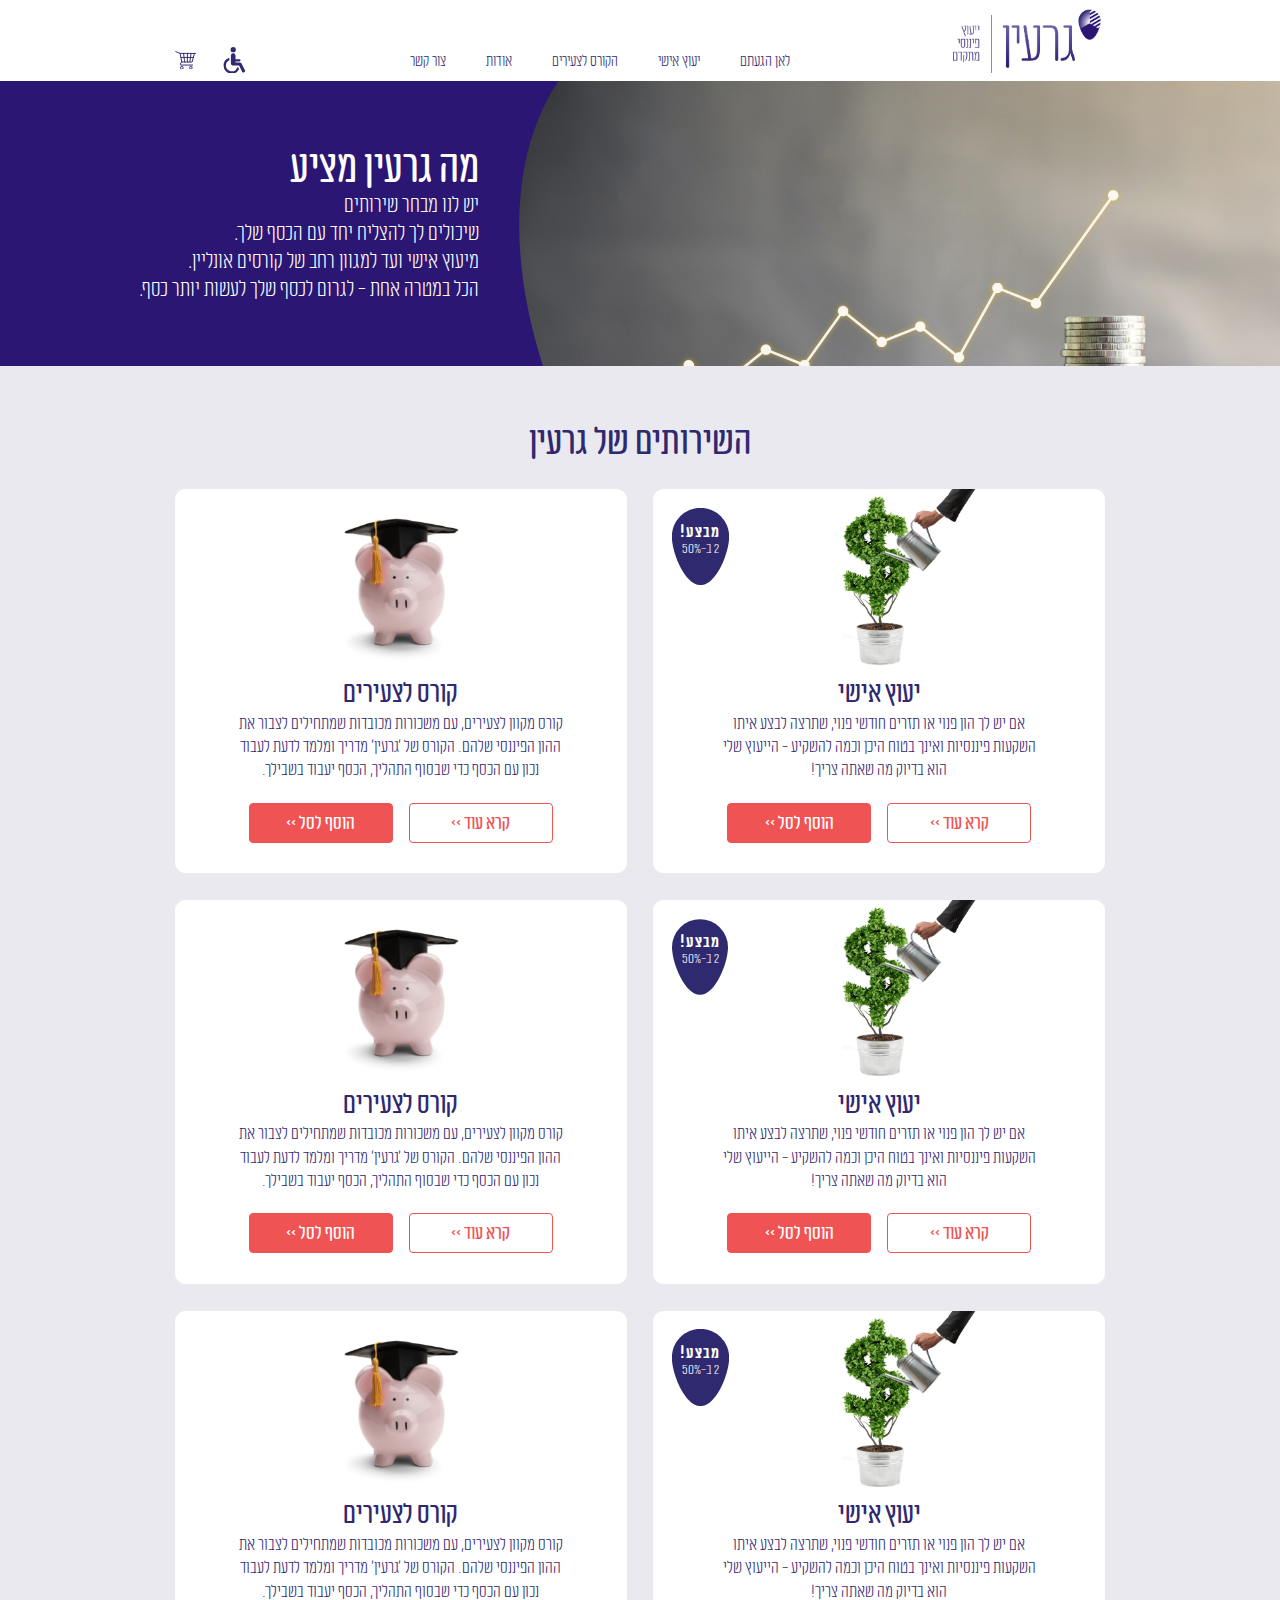
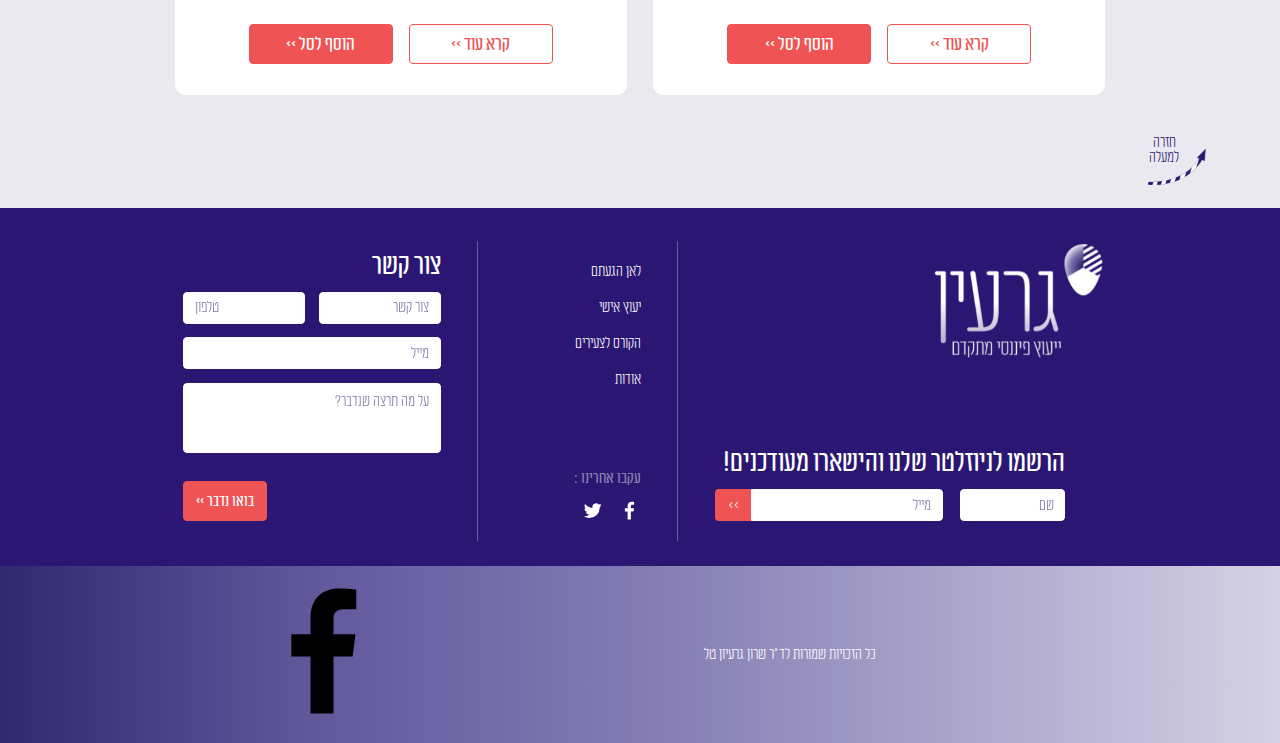
<file: products.html>
<!DOCTYPE html>
<html lang="he" dir="rtl">

<head>
	<meta charset="UTF-8">
	<meta name="viewport" content="width=device-width, initial-scale=1, shrink-to-fit=no">
	<title>Products | Garin</title>

	<link rel="stylesheet" href="css/slick.min.css">
	<link rel="stylesheet" href="css/slick-theme.min.css">
	<link rel="stylesheet" href="css/main.css">
</head>

<body>
	<div class="wrapper" id="top">
		<header class="header">
			<div class="container">
				<div class="header-inner">
					<div class="header-block sm-visible">
						<button class="menu-opener" aria-label="Show navigation">
							<span class="bar"></span>
							<span class="bar"></span>
							<span class="bar"></span>
						</button>
					</div>
					<div class="header-block">
						<a href="index.html" class="logo-block">
							<picture class="block-image">
								<source srcset="img/logo-mobile.png" media="(max-width: 767px)" />
								<img src="img/logo.png" alt="">
							</picture>
						</a>
					</div>
					<div class="header-block sm-hidden">
						<nav class="top-nav">
							<ul>
								<li><a href="#">לאן הגעתם</a></li>
								<li><a href="#">יעוץ אישי</a></li>
								<li><a href="#">הקורס לצעירים</a></li>
								<li><a href="#">אודות</a></li>
								<li><a href="#">צור קשר</a></li>
							</ul>
						</nav>
					</div>
					<div class="header-block">
						<div class="header-actions">
							<button class="a11y-link sm-hidden" target="_blank" rel="noopener nofollow" aria-label="facebook">
								<svg class="link-icon">
									<use xlink:href="img/icons-sprite.svg#a11y"></use>
								</svg>
							</button>

							<div class="cart-widget">
								<button class="show-cart-btn" aria-label="Open cart">
									<svg class="btn-icon">
										<use xlink:href="img/icons-sprite.svg#cart"></use>
									</svg>
									<span class="notification-circle"></span>
								</button>
							</div>
						</div>
					</div>
				</div>
			</div>
			<nav class="mobile-top-nav">
				<ul>
					<li><a href="#">לאן הגעתם</a></li>
					<li><a href="#">יעוץ אישי</a></li>
					<li><a href="#">הקורס לצעירים</a></li>
					<li><a href="#">אודות</a></li>
					<li><a href="#">צור קשר</a></li>
				</ul>
			</nav>
		</header>
		<main class="page-content">
			<section class="first-product-section"> 
				<div class="block-item"> 
					<div class="svg-mobil-block sm-visible">
						<svg class="block-image" viewBox="0 0 429 364" preserveAspectRatio="xMidYMid slice">
							<defs>
								<mask id="shape-mobile" width="429" height="364">
									<path fill="#fff" d="M429 364H1c-2-75 0-231 0-231A420 420 0 01429 18v346z"></path>
								</mask>
							</defs>
							<image x="0" y="0" width="100%" height="100%" preserveAspectRatio="xMinYMin slice" xlink:href="img/content-images/first-screen-slide-mobile.jpg" mask="url(#shape-mobile)"></image>
						</svg>  
					</div>
					<svg class="block-image sm-hidden" viewBox="0 0 1150 428" preserveAspectRatio="xMidYMid slice">
						<defs>
							<mask id="shape" width="1150" height="428">
								<path fill="#fff" d="M1150 0H59c-74 110.5-73.5 268.5-22 427 0 0 742.8 1.3 1113 0V0z"></path>
							</mask>
						</defs>
						<image x="0" y="0" width="100%" height="100%" preserveAspectRatio="xMinYMin slice" xlink:href="img/content-images/first-screen-slide.jpg" mask="url(#shape)"></image>
					</svg>
					<div class="block-content">
						<h1 class="page-caption">מה גרעין מציע</h1>
						<p>יש לנו מבחר שירותים <br class="sm-visible-inline">שיכולים  לך להצליח יחד עם הכסף שלך. <br>מיעוץ אישי ועד למגוון רחב של קורסים אונליין. <br>הכל במטרה אחת - לגרום לכסף שלך לעשות יותר כסף.</p>
					</div>
				</div>
			</section>

			<section class="products-section">
				<div class="container">
					<div class="section-caption text-center">
						<h2 class="sc-title">השירותים של גרעין</h2>
					</div>

					<div class="products-grid">
						<div class="product-card">
							<div class="card-label"><strong>מבצע!</strong><br>2 ב-50%</div>
							<div class="card-image" style="transform: translateX(14%);">
								<img src="img/content-images/products/tree.jpg" alt="">
							</div>
							<div class="card-content">
								<h3 class="card-caption">יעוץ אישי</h3>

								<div class="card-text">
									<p>אם יש לך הון פנוי או תזרים חודשי פנוי, שתרצה לבצע איתו השקעות פיננסיות ואינך בטוח היכן וכמה להשקיע - הייעוץ שלי הוא בדיוק מה שאתה צריך!</p>
								</div>
							</div>
							<div class="card-footer">
								<a href="#" class="btn btn-light">קרא עוד >></a>
								<a href="#" class="btn">הוסף לסל >></a>
							</div>
						</div>

						<div class="product-card">
							<div class="card-image">
								<img src="img/content-images/products/pig.jpg" alt="">
							</div>
							<div class="card-content">
								<h3 class="card-caption">קורס לצעירים</h3>

								<div class="card-text">
									<p>קורס מקוון לצעירים, עם משכורות מכובדות שמתחילים לצבור את ההון הפיננסי שלהם. הקורס של 'גרעין' מדריך ומלמד לדעת לעבוד נכון עם הכסף כדי שבסוף התהליך, הכסף יעבוד בשבילך.</p>
								</div>
							</div>
							<div class="card-footer">
								<a href="#" class="btn btn-light">קרא עוד >></a>
								<a href="#" class="btn">הוסף לסל >></a>
							</div>
						</div>

						<div class="product-card">
							<div class="card-label"><strong>מבצע!</strong><br>2 ב-50%</div>
							<div class="card-image" style="transform: translateX(14%);">
								<img src="img/content-images/products/tree.jpg" alt="">
							</div>
							<div class="card-content">
								<h3 class="card-caption">יעוץ אישי</h3>

								<div class="card-text">
									<p>אם יש לך הון פנוי או תזרים חודשי פנוי, שתרצה לבצע איתו השקעות פיננסיות ואינך בטוח היכן וכמה להשקיע - הייעוץ שלי הוא בדיוק מה שאתה צריך!</p>
								</div>
							</div>
							<div class="card-footer">
								<a href="#" class="btn btn-light">קרא עוד >></a>
								<a href="#" class="btn">הוסף לסל >></a>
							</div>
						</div>

						<div class="product-card">
							<div class="card-image">
								<img src="img/content-images/products/pig.jpg" alt="">
							</div>
							<div class="card-content">
								<h3 class="card-caption">קורס לצעירים</h3>

								<div class="card-text">
									<p>קורס מקוון לצעירים, עם משכורות מכובדות שמתחילים לצבור את ההון הפיננסי שלהם. הקורס של 'גרעין' מדריך ומלמד לדעת לעבוד נכון עם הכסף כדי שבסוף התהליך, הכסף יעבוד בשבילך.</p>
								</div>
							</div>
							<div class="card-footer">
								<a href="#" class="btn btn-light">קרא עוד >></a>
								<a href="#" class="btn">הוסף לסל >></a>
							</div>
						</div>

						<div class="product-card">
							<div class="card-label"><strong>מבצע!</strong><br>2 ב-50%</div>
							<div class="card-image" style="transform: translateX(14%);">
								<img src="img/content-images/products/tree.jpg" alt="">
							</div>
							<div class="card-content">
								<h3 class="card-caption">יעוץ אישי</h3>

								<div class="card-text">
									<p>אם יש לך הון פנוי או תזרים חודשי פנוי, שתרצה לבצע איתו השקעות פיננסיות ואינך בטוח היכן וכמה להשקיע - הייעוץ שלי הוא בדיוק מה שאתה צריך!</p>
								</div>
							</div>
							<div class="card-footer">
								<a href="#" class="btn btn-light">קרא עוד >></a>
								<a href="#" class="btn">הוסף לסל >></a>
							</div>
						</div>

						<div class="product-card">
							<div class="card-image">
								<img src="img/content-images/products/pig.jpg" alt="">
							</div>
							<div class="card-content">
								<h3 class="card-caption">קורס לצעירים</h3>

								<div class="card-text">
									<p>קורס מקוון לצעירים, עם משכורות מכובדות שמתחילים לצבור את ההון הפיננסי שלהם. הקורס של 'גרעין' מדריך ומלמד לדעת לעבוד נכון עם הכסף כדי שבסוף התהליך, הכסף יעבוד בשבילך.</p>
								</div>
							</div>
							<div class="card-footer">
								<a href="#" class="btn btn-light">קרא עוד >></a>
								<a href="#" class="btn">הוסף לסל >></a>
							</div>
						</div>
					</div>

					<div class="section-footer xs-visible-flex">
						<button class="load-more-btn">לקורסים נוספים</button>
					</div>
				</div>
			</section>
		</main>
		<footer class="footer" role="contentinfo">
			<a href="#top" class="go-to-top-btn">חזרה  <br>למעלה</a>
			<div class="footer-row first">
				<div class="container">
					<div class="footer-inner">
						<div class="footer-block">
							<a href="index.html" class="footer-logo">
								<img src="img/logo-white.png" alt="">
							</a>

							<div class="subscribe-form form">
								<form action="">
									<h3 class="form-caption">הרשמו לניוזלטר שלנו והישארו מעודכנים!</h3>
									<div class="form-fields">
										<div class="form-field first">
											<input type="text" class="input-field" placeholder="שם">
										</div>

										<div class="form-field second">
											<input type="email" class="input-field" placeholder="מייל">
										</div>

										<button class="send-btn" type="send" aria-label="Subscribe"></button>
									</div>
								</form>
							</div>
						</div>
						<div class="footer-block">
							<nav class="footer-nav">
								<ul>
									<li><a href="#">לאן הגעתם</a></li>
									<li><a href="#">יעוץ אישי</a></li>
									<li><a href="#">הקורס לצעירים</a></li>
									<li><a href="#">אודות</a></li>
								</ul>
							</nav>

							<div class="socials-block">
								<h3 class="block-caption">עקבו אחרינו :</h3>
								<ul class="block-list">
									<li>
										<a href="#" target="_blank" rel="noopener nofollow" aria-label="facebook">
											<svg class="link-icon">
												<use xlink:href="img/icons-sprite.svg#facebook"></use>
											</svg>
										</a>
									</li>
									<li>
										<a href="#" target="_blank" rel="noopener nofollow" aria-label="twitter">
											<svg class="link-icon">
												<use xlink:href="img/icons-sprite.svg#twitter"></use>
											</svg>
										</a>
									</li>
									<li>
										<a href="#" target="_blank" rel="noopener nofollow" aria-label="instagram">
											<svg class="link-icon">
												<use xlink:href="img/icons-sprite.svg#instagram"></use>
											</svg>
										</a>
									</li>
								</ul>
							</div>
						</div>
						<div class="footer-block">
							<div class="contact-form form">
								<form action="">
									<div class="form-caption">צור קשר</div>
									<div class="form-fields">
										<div class="form-field">
											<input type="text" class="input-field" placeholder="צור קשר">
										</div>

										<div class="form-field">
											<input type="tel" class="input-field" placeholder="טלפון">
										</div>

										<div class="form-field fullwidth">
											<input type="email" class="input-field" placeholder="מייל">
										</div>

										<div class="form-field fullwidth">
											<textarea placeholder="על מה תרצה שנדבר?"></textarea>
										</div>
									</div>

									<div class="form-footer">
										<button class="btn btn-small" type="submit">בואו נדבר >></button>
									</div>
								</form>
							</div>
						</div>
					</div>
				</div>
			</div>
			<div class="footer-row second">
				<div class="container">
					<div class="footer-inner">
						<div class="footer-block">
							<p class="copyright">כל הזכויות שמורות לד״ר שרון גרעיון טל</p>
						</div>
						<div class="footer-block">
							<a href="#" class="facebook-link" target="_blank" rel="noopener nofollow" aria-label="facebook">
								<svg class="link-icon">
									<use xlink:href="img/icons-sprite.svg#facebook"></use>
								</svg>
							</a>
						</div>
					</div>
				</div>
			</div>
		</footer>
	</div>

	<!-- <div class="modal video-modal" id="video-modal" tabindex="-1">
		<div class="modal-dialog">
			<div class="modal-content">
				<button class="modal-close" aria-label="Close modal"></button>
				<div class="modal-video">
					<div id="modal-video-iframe"></div>
				</div>
			</div>
		</div>
	</div> -->

	<script src="//ajax.googleapis.com/ajax/libs/jquery/3.5.1/jquery.min.js"></script>
	<script src="js/slick.min.js"></script>
	<script src="js/scripts.js"></script>
</body>

</html>
</file>
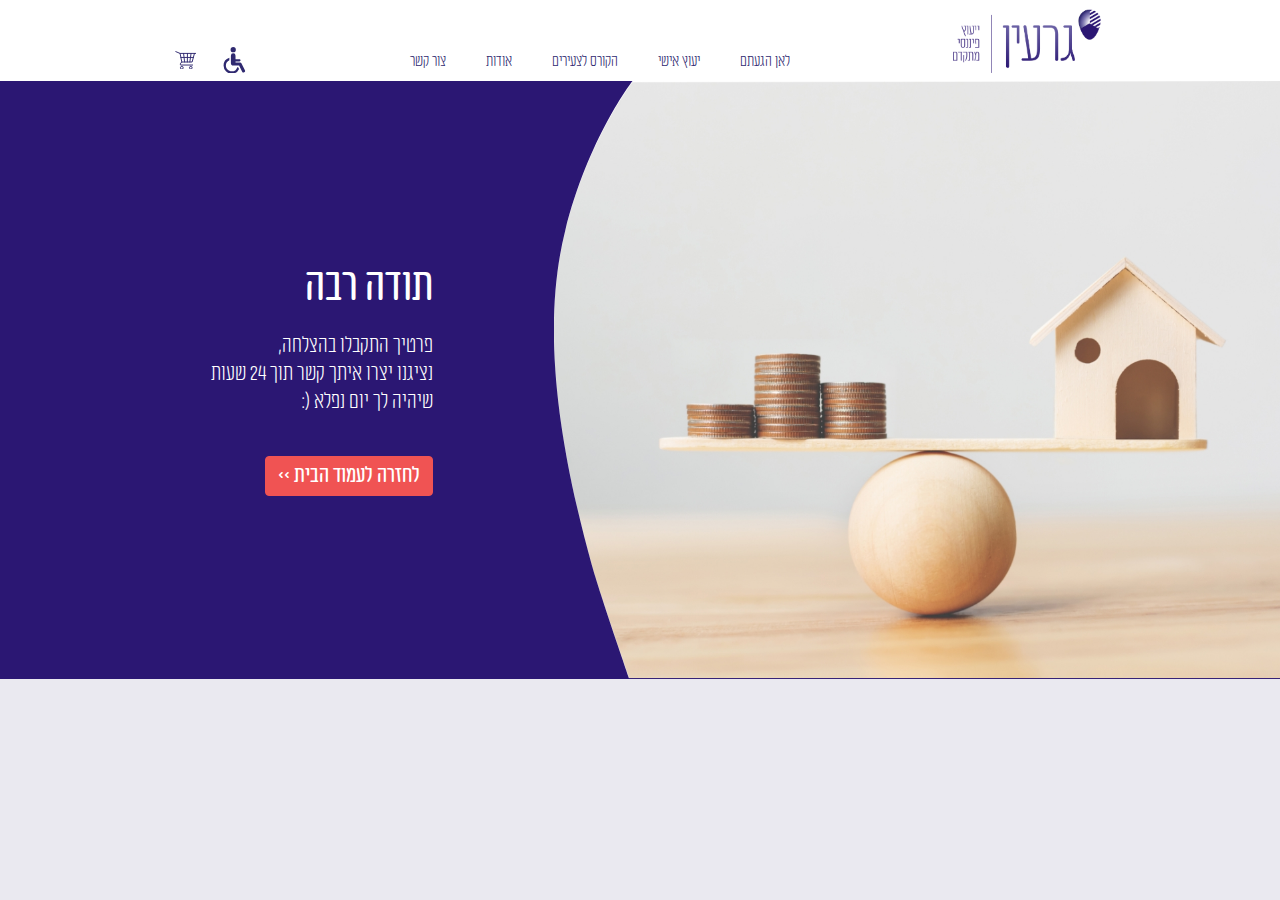
<file: tnk.html>
<!DOCTYPE html>
<html lang="he" dir="rtl">

<head>
	<meta charset="UTF-8">
	<meta name="viewport" content="width=device-width, initial-scale=1, shrink-to-fit=no">
	<title>Home | Garin</title>

	<link rel="stylesheet" href="css/slick.min.css">
	<link rel="stylesheet" href="css/slick-theme.min.css">
	<link rel="stylesheet" href="css/main.css">
</head>

<body>
	<div class="wrapper" id="top">
		<header class="header">
			<div class="container">
				<div class="header-inner">
					<div class="header-block sm-visible">
						<button class="menu-opener" aria-label="Show navigation">
							<span class="bar"></span>
							<span class="bar"></span>
							<span class="bar"></span>
						</button>
					</div>
					<div class="header-block">
						<a href="index.html" class="logo-block">
							<picture class="block-image">
								<source srcset="img/logo-mobile.png" media="(max-width: 767px)" />
								<img src="img/logo.png" alt="">
							</picture>
						</a>
					</div>
					<div class="header-block sm-hidden">
						<nav class="top-nav">
							<ul>
								<li><a href="#">לאן הגעתם</a></li>
								<li><a href="#">יעוץ אישי</a></li>
								<li><a href="#">הקורס לצעירים</a></li>
								<li><a href="#">אודות</a></li>
								<li><a href="#">צור קשר</a></li>
							</ul>
						</nav>
					</div>
					<div class="header-block">
						<div class="header-actions">
							<button class="a11y-link sm-hidden" target="_blank" rel="noopener nofollow"
								aria-label="facebook">
								<svg class="link-icon">
									<use xlink:href="img/icons-sprite.svg#a11y"></use>
								</svg>
							</button>

							<div class="cart-widget">
								<button class="show-cart-btn" aria-label="Open cart">
									<svg class="btn-icon">
										<use xlink:href="img/icons-sprite.svg#cart"></use>
									</svg>
									<span class="notification-circle"></span>
								</button>
							</div>
						</div>
					</div>
				</div>
			</div>
			<nav class="mobile-top-nav">
				<ul>
					<li><a href="#">לאן הגעתם</a></li>
					<li><a href="#">יעוץ אישי</a></li>
					<li><a href="#">הקורס לצעירים</a></li>
					<li><a href="#">אודות</a></li>
					<li><a href="#">צור קשר</a></li>
				</ul>
			</nav>
		</header>
		<main class="page-content">
			<section class="first-screen-thanks">

				<div class="thank">
					<svg class="thank-image sm-hidden" viewBox="0 0 1108 895.9" preserveAspectRatio="xMidYMid slice">
						<defs>
							<mask id="shape" width="1108" height="895.9">
								<path fill="#fff"
									d="M118 0h990v896H113S69 769 57 726C-5 502-13 345 17 225 51 87 118 0 118 0"></path>
							</mask>
						</defs>
						<image x="0" y="0" width="100%" height="100%" preserveAspectRatio="xMinYMin slice"
							xlink:href="img/content-images/tnk-d.jpg" mask="url(#shape)"></image>
					</svg>
                    <svg class="mobile-image sm-visible" viewBox="0 0 429 364" preserveAspectRatio="xMidYMid slice">
                        <defs>
                            <mask id="shape-mobile" width="429" height="364">
                                <path fill="#fff" d="M429 364H1c-2-75 0-231 0-231A420 420 0 01429 18v346z"></path>
                            </mask>
                        </defs>
                        <image x="0" y="0" width="100%" height="100%" preserveAspectRatio="xMinYMin slice" xlink:href="img/content-images/tnk-m.jpg" mask="url(#shape-mobile)"></image>
                    </svg> 
					<div class="thank-content">
						<h1 class="page-caption">תודה רבה</h1>
						<div class="thank-text sm-hidden">
							<p>פרטיך התקבלו בהצלחה,
								<br>
								נציגנו יצרו איתך קשר תוך 24 שעות
								שיהיה לך יום נפלא (:</p>
						</div>
						<div class="thank-footer sm-hidden">
							<a href="#" class="btn btn-large">לחזרה לעמוד הבית >></a>
						</div>
					</div> 
				</div>
			</section> 
            <div class="thank-content sm-visible"> 
                <div class="thank-text">
                    <p>פרטיך התקבלו בהצלחה,
                        <br>
                        נציגנו יצרו איתך קשר תוך 24 שעות
                        שיהיה לך יום נפלא (:</p>
                </div>
                <div class="thank-footer">
                    <a href="#" class="btn btn-large">לחזרה לעמוד הבית >></a>
                </div>
            </div> 

		</main>
	</div>
	<script src="//ajax.googleapis.com/ajax/libs/jquery/3.5.1/jquery.min.js"></script>
	<script src="js/slick.min.js"></script>
	<script src="js/scripts.js"></script>
</body>

</html>
</file>
<file: css/main.css>
@charset "UTF-8";
@font-face {
  font-family: "Mikhmoret";
  src: url("../fonts/mikhmoret-rounded-regular-aaa.woff2") format("woff2");
  font-style: normal;
  font-display: swap;
  font-weight: 400;
}
@font-face {
  font-family: "Mikhmoret";
  src: url("../fonts/mikhmoret-rounded-light-aaa.woff2") format("woff2");
  font-style: normal;
  font-display: swap;
  font-weight: 300;
}
@font-face {
  font-family: "Mikhmoret";
  src: url("../fonts/mikhmoret-rounded-bold-aaa.woff2") format("woff2");
  font-style: normal;
  font-display: swap;
  font-weight: 700;
}
.color-primary {
  color: #F05353;
}

.text-color {
  color: #2F2970 !important;
}

.fw-400 {
  font-weight: 400 !important;
}

.push {
  position: relative;
}

.flex-center {
  display: -webkit-box;
  display: -ms-flexbox;
  display: flex;
  -webkit-box-align: center;
      -ms-flex-align: center;
          align-items: center;
  -webkit-box-pack: center;
      -ms-flex-pack: center;
          justify-content: center;
}

.flex-right {
  display: -webkit-box;
  display: -ms-flexbox;
  display: flex;
  -webkit-box-align: center;
      -ms-flex-align: center;
          align-items: center;
  -webkit-box-pack: end;
      -ms-flex-pack: end;
          justify-content: flex-end;
}

@media screen and (max-width: 959px) {
  .md-flex-center {
    display: -webkit-box;
    display: -ms-flexbox;
    display: flex;
    -webkit-box-align: center;
        -ms-flex-align: center;
            align-items: center;
    -webkit-box-pack: center;
        -ms-flex-pack: center;
            justify-content: center;
  }
}
.object-fit-cover {
  -o-object-fit: cover;
     object-fit: cover;
  -o-object-position: center center;
     object-position: center center;
  font-family: "object-fit: cover; object-position: center center;";
}

.object-fit-contain {
  -o-object-fit: contain;
     object-fit: contain;
  -o-object-position: center center;
     object-position: center center;
  font-family: "object-fit: contain; object-position: center center;";
}

.text-center {
  text-align: center;
}

.flex-auto {
  -webkit-box-flex: 1;
      -ms-flex: auto;
          flex: auto;
}

.text-uppercase {
  text-transform: uppercase;
}

.nowrap {
  white-space: nowrap;
}

.lg-visible, .lg-visible-flex {
  display: none !important;
}

@media screen and (max-width: 1329px) {
  .lg-hidden {
    display: none !important;
  }

  .lg-visible {
    display: block !important;
  }

  .lg-visible-flex {
    display: -webkit-box !important;
    display: -ms-flexbox !important;
    display: flex !important;
  }
}
.md-visible, .md-visible-flex {
  display: none !important;
}

@media screen and (max-width: 991px) {
  .md-hidden {
    display: none !important;
  }

  .md-visible {
    display: block !important;
  }

  .md-visible-flex {
    display: -webkit-box !important;
    display: -ms-flexbox !important;
    display: flex !important;
  }
}
.sm-visible, .sm-visible-flex {
  display: none !important;
}

@media screen and (max-width: 767px) {
  .sm-hidden {
    display: none !important;
  }

  .sm-visible {
    display: block !important;
  }

  .sm-visible-flex {
    display: -webkit-box !important;
    display: -ms-flexbox !important;
    display: flex !important;
  }
}
.xs-visible, .xs-visible-flex, .xs-visible-inline {
  display: none !important;
}

@media screen and (max-width: 575px) {
  .xs-hidden {
    display: none !important;
  }

  .xs-visible {
    display: block !important;
  }

  .xs-visible-flex {
    display: -webkit-box !important;
    display: -ms-flexbox !important;
    display: flex !important;
  }

  .xs-visible-inline {
    display: inline !important;
  }
}
.sub-xs-visible, .sub-xs-visible-flex {
  display: none !important;
}

@media screen and (max-width: 575px) {
  .sub-xs-hidden {
    display: none !important;
  }

  .sub-xs-visible {
    display: block !important;
  }

  .sub-xs-visible-flex {
    display: -webkit-box !important;
    display: -ms-flexbox !important;
    display: flex !important;
  }
}
@media screen and (max-width: 575px) {
  .xs-flex-right {
    margin-left: auto;
  }
}
a[href^=tel] {
  white-space: nowrap;
}

*,
*:before,
*:after {
  margin: 0;
  padding: 0;
  -webkit-box-sizing: border-box;
          box-sizing: border-box;
}

*:focus {
  outline: none;
}

body {
  position: relative;
  background: rgba(47, 41, 112, 0.1);
  background-attachment: fixed;
}
body.overflow {
  overflow: hidden;
}
body.modal-visible {
  overflow: hidden;
  height: 100vh;
}
body img {
  max-width: unset;
}

ul {
  list-style: none;
}

ol {
  padding-right: 1.0417vw;
}
@media screen and (max-width: 991px) {
  ol {
    padding-right: 20px;
  }
}
@media screen and (max-width: 575px) {
  ol {
    padding-right: 4.6729vw;
  }
}

button {
  background: transparent;
  border: 0;
  cursor: pointer;
  -webkit-appearance: none;
     -moz-appearance: none;
          appearance: none;
  font-family: inherit;
  -webkit-box-shadow: none;
          box-shadow: none;
  border-radius: 0;
}

a, button {
  text-decoration: none;
  -webkit-transition: all 0.3s;
  transition: all 0.3s;
  border: none;
}

h1, h2, h3, h4, h5, h6 {
  margin: 0;
}

picture, iframe, figure {
  display: block;
}

.wrapper {
  min-height: 100vh;
  position: relative;
  overflow: hidden;
  width: 100%;
  display: -webkit-box;
  display: -ms-flexbox;
  display: flex;
  -webkit-box-orient: vertical;
  -webkit-box-direction: normal;
      -ms-flex-direction: column;
          flex-direction: column;
  padding-top: 6.3609vw;
}
@media screen and (max-width: 991px) {
  .wrapper {
    padding-top: 67px;
  }
}
@media screen and (max-width: 767px) {
  .wrapper {
    padding-top: 89px;
  }
}
@media screen and (max-width: 575px) {
  .wrapper {
    padding-top: 27.4667vw;
  }
}
.wrapper .page-content {
  -webkit-box-flex: 1;
      -ms-flex: auto;
          flex: auto;
  position: relative;
  z-index: 5;
}
.wrapper .footer {
  -webkit-box-flex: 0;
      -ms-flex: none;
          flex: none;
}

.container {
  width: 91.1215vw;
  margin: 0 auto;
}
@media screen and (min-width: 992px) {
  .container {
    max-width: 72.7083vw;
  }
}

.cards-list {
  display: -ms-grid;
  display: grid;
  grid-gap: 0.8333vw;
}
.cards-list.columns-2 {
  -ms-grid-columns: 1fr 0.8333vw 1fr;
  grid-template-columns: repeat(2, 1fr);
}
.cards-list.columns-3 {
  -ms-grid-columns: 1fr 0.8333vw 1fr 0.8333vw 1fr;
  grid-template-columns: repeat(3, 1fr);
}
.cards-list.columns-4 {
  -ms-grid-columns: 1fr 0.8333vw 1fr 0.8333vw 1fr 0.8333vw 1fr;
  grid-template-columns: repeat(4, 1fr);
}
.cards-list.columns-5 {
  -ms-grid-columns: 1fr 0.8333vw 1fr 0.8333vw 1fr 0.8333vw 1fr 0.8333vw 1fr;
  grid-template-columns: repeat(5, 1fr);
}
.cards-list.columns-6 {
  -ms-grid-columns: 1fr 0.8333vw 1fr 0.8333vw 1fr 0.8333vw 1fr 0.8333vw 1fr 0.8333vw 1fr;
  grid-template-columns: repeat(6, 1fr);
}
@media screen and (max-width: 1199px) {
  .cards-list.lg-columns-1 {
    -ms-grid-columns: 1fr;
    grid-template-columns: repeat(1, 1fr);
  }
  .cards-list.lg-columns-2 {
    -ms-grid-columns: 1fr 0.8333vw 1fr;
    grid-template-columns: repeat(2, 1fr);
  }
  .cards-list.lg-columns-3 {
    -ms-grid-columns: 1fr 0.8333vw 1fr 0.8333vw 1fr;
    grid-template-columns: repeat(3, 1fr);
  }
  .cards-list.lg-columns-4 {
    -ms-grid-columns: 1fr 0.8333vw 1fr 0.8333vw 1fr 0.8333vw 1fr;
    grid-template-columns: repeat(4, 1fr);
  }
}
@media screen and (max-width: 991px) {
  .cards-list {
    grid-gap: 8px;
  }
  .cards-list.md-columns-1 {
    -ms-grid-columns: 1fr;
    grid-template-columns: repeat(1, 1fr);
  }
  .cards-list.md-columns-2 {
    -ms-grid-columns: 1fr 8px 1fr;
    grid-template-columns: repeat(2, 1fr);
  }
  .cards-list.md-columns-3 {
    -ms-grid-columns: 1fr 8px 1fr 8px 1fr;
    grid-template-columns: repeat(3, 1fr);
  }
  .cards-list.md-columns-4 {
    -ms-grid-columns: 1fr 8px 1fr 8px 1fr 8px 1fr;
    grid-template-columns: repeat(4, 1fr);
  }
}
@media screen and (max-width: 767px) {
  .cards-list.sm-columns-1 {
    -ms-grid-columns: 1fr;
    grid-template-columns: repeat(1, 1fr);
  }
  .cards-list.sm-columns-2 {
    -ms-grid-columns: 1fr 8px 1fr;
    grid-template-columns: repeat(2, 1fr);
  }
  .cards-list.sm-columns-3 {
    -ms-grid-columns: 1fr 8px 1fr 8px 1fr;
    grid-template-columns: repeat(3, 1fr);
  }
}
@media screen and (max-width: 575px) {
  .cards-list.xs-columns-1 {
    -ms-grid-columns: 1fr;
    grid-template-columns: repeat(1, 1fr);
  }
  .cards-list.xs-columns-2 {
    -ms-grid-columns: 1fr 8px 1fr;
    grid-template-columns: repeat(2, 1fr);
  }
  .cards-list.xs-columns-3 {
    -ms-grid-columns: 1fr 8px 1fr 8px 1fr;
    grid-template-columns: repeat(3, 1fr);
  }
}

.visually-hidden {
  position: absolute;
  width: 1px;
  height: 1px;
  margin: -1px;
  border: 0;
  padding: 0;
  clip: rect(0 0 0 0);
  overflow: hidden;
}

body {
  font-family: "Mikhmoret", Arial, sans-serif;
  color: #2F2970;
  font-weight: 300;
  font-size: 1.4583vw;
  line-height: 1.25;
}
@media screen and (max-width: 991px) {
  body {
    font-size: 18px;
  }
}
@media screen and (max-width: 575px) {
  body {
    font-size: 6.5421vw;
  }
}

.tpg h5 {
  color: #F05353;
  margin: 0;
}
.tpg p {
  margin-bottom: 0.6em;
  font-size: 1.4583vw;
  line-height: 1.25;
}
@media screen and (max-width: 991px) {
  .tpg p {
    font-size: 18px;
  }
}
@media screen and (max-width: 575px) {
  .tpg p {
    font-size: 6.5421vw;
  }
}
.tpg p:last-child {
  margin-bottom: 0;
}
.tpg ul {
  margin-bottom: 0.6em;
}
.tpg ul:last-child {
  margin-bottom: 0;
}
.tpg ul li:before {
  content: "";
  display: inline-block;
  width: 0.5556vw;
  height: 0.5556vw;
  background: #F05353;
  border-radius: 50%;
  margin-right: 0.3472vw;
}

.page-caption {
  font-size: 3.5938vw;
  line-height: 1;
  font-weight: 400;
  margin-bottom: 1.6667vw;
}
@media screen and (max-width: 991px) {
  .page-caption {
    font-size: 40px;
  }
}
@media screen and (max-width: 767px) {
  .page-caption {
    font-size: 13.5514vw;
  }
}

.section-caption .sc-title {
  font-size: 3.125vw;
  line-height: 1;
  font-weight: 400;
  margin-bottom: 0.4167vw;
  position: relative;
}
@media screen and (max-width: 991px) {
  .section-caption .sc-title {
    font-size: 36px;
  }
}
@media screen and (max-width: 575px) {
  .section-caption .sc-title {
    font-size: 14.0187vw;
  }
}
.section-caption .sc-title:last-child {
  margin-bottom: 0;
}
.section-caption .sc-subtitle {
  font-size: 1.4583vw;
  line-height: 1.25;
}
@media screen and (max-width: 991px) {
  .section-caption .sc-subtitle {
    font-size: 18px;
  }
}
@media screen and (max-width: 575px) {
  .section-caption .sc-subtitle {
    font-size: 6.5421vw;
  }
}
.section-caption.text-center {
  text-align: center;
}

[class^=icon-], [class*=" icon-"] {
  display: -webkit-inline-box;
  display: -ms-inline-flexbox;
  display: inline-flex;
  -webkit-box-align: center;
      -ms-flex-align: center;
          align-items: center;
  -webkit-box-pack: center;
      -ms-flex-pack: center;
          justify-content: center;
  background-repeat: no-repeat;
  background-size: contain;
}

.icon-phone-white {
  background: url(../img/icons/phone-white.png);
  width: 9px;
  height: 9px;
}

.icon-location-white {
  background: url(../img/icons/location-white.png);
  width: 7px;
  height: 11px;
}

.icon-clock-white {
  background: url(../img/icons/clock-white.png);
  width: 9px;
  height: 9px;
}

.header {
  position: fixed;
  left: 0;
  top: 0;
  width: 100%;
  z-index: 100;
  background: #fff;
  padding: 0.1042vw 0 0.625vw;
}
.header .header-inner {
  display: -webkit-box;
  display: -ms-flexbox;
  display: flex;
  -webkit-box-align: end;
      -ms-flex-align: end;
          align-items: flex-end;
  -webkit-box-pack: justify;
      -ms-flex-pack: justify;
          justify-content: space-between;
  width: calc(100% + 0.7813vw * 2);
  margin-left: -0.7813vw;
  margin-right: -0.7813vw;
}
.header .header-inner .header-block {
  padding: 0 0.7813vw;
}
@media screen and (max-width: 991px) {
  .header {
    padding: 2px 0 10px;
  }
}
@media screen and (max-width: 767px) {
  .header {
    padding: 17px 0;
  }
  .header .header-inner {
    -webkit-box-align: center;
        -ms-flex-align: center;
            align-items: center;
    width: calc(100% + 15px * 2);
    margin-left: -15px;
    margin-right: -15px;
  }
  .header .header-inner .header-block {
    padding: 0 15px;
  }
}
@media screen and (max-width: 575px) {
  .header {
    padding: 3.972vw 0;
  }
}

.mobile-top-nav {
  position: absolute;
  left: 0;
  top: 100%;
  width: 100%;
  background: #fff;
  display: -webkit-box;
  display: -ms-flexbox;
  display: flex;
  -webkit-box-orient: vertical;
  -webkit-box-direction: normal;
      -ms-flex-direction: column;
          flex-direction: column;
  -webkit-box-align: center;
      -ms-flex-align: center;
          align-items: center;
  -webkit-box-pack: center;
      -ms-flex-pack: center;
          justify-content: center;
  -webkit-transform: translateY(-100%);
          transform: translateY(-100%);
  opacity: 0;
  visibility: hidden;
  -webkit-transition: all 0.3s;
  transition: all 0.3s;
  height: calc(100vh - 89px);
}
.sticky .mobile-top-nav {
  height: calc(100vh - 64px);
}
.mobile-top-nav.opened {
  -webkit-transform: translateY(0);
          transform: translateY(0);
  opacity: 1;
  visibility: visible;
}
.mobile-top-nav ul {
  display: -ms-grid;
  display: grid;
  text-align: center;
  grid-gap: 8.4112vw;
  font-size: 8.4112vw;
}
.mobile-top-nav ul li a {
  color: #2F2970;
}
.mobile-top-nav ul.current-menu-item a {
  color: #F05353;
  cursor: default;
}
@media screen and (max-width: 575px) {
  .mobile-top-nav {
    height: calc(100vh - 27.4667vw);
  }
  .sticky .mobile-top-nav {
    height: calc(100vh - 19.4667vw);
  }
}

.logo-block {
  display: block;
}
.logo-block img {
  height: 5.625vw !important;
  width: auto;
  display: block;
  -webkit-transition: all 0.3s;
  transition: all 0.3s;
}
@media screen and (max-width: 991px) {
  .logo-block img {
    height: 55px !important;
  }
}
@media screen and (max-width: 767px) {
  .logo-block img {
    height: 75px !important;
    margin-top: -20px;
    margin-right: -30px;
  }
  .sticky .logo-block img {
    height: 50px;
  }
}
@media screen and (max-width: 575px) {
  .logo-block img {
    height: 24.5327vw !important;
    margin-top: -5vw;
    margin-right: -2vw;
  }
  .sticky .logo-block img {
    height: 16.5327vw;
  }
}

.top-nav ul {
  display: -webkit-box;
  display: -ms-flexbox;
  display: flex;
}
.top-nav ul li:not(:last-child) {
  margin-left: 3.125vw;
}
@media screen and (max-width: 991px) {
  .top-nav ul li:not(:last-child) {
    margin-left: 30px;
  }
}
.top-nav ul li a {
  font-weight: 300;
  font-size: 1.3021vw;
  color: #2F2970;
}
.top-nav ul li a:hover, .top-nav ul li a:focus {
  color: #F05353;
}
@media screen and (max-width: 991px) {
  .top-nav ul li a {
    font-size: 18px;
  }
}
.top-nav ul li.current-menu-item a {
  font-weight: bold;
  cursor: default;
}

.header-actions {
  display: -webkit-box;
  display: -ms-flexbox;
  display: flex;
  -webkit-box-align: center;
      -ms-flex-align: center;
          align-items: center;
}
.header-actions .a11y-link {
  margin-left: 1.9792vw;
}
@media screen and (max-width: 991px) {
  .header-actions .a11y-link {
    margin-left: 18px;
  }
}

.a11y-link .link-icon {
  width: 2.0833vw;
  height: 2.0833vw;
  fill: #2F2970;
  display: block;
  -webkit-transition: all 0.3s;
  transition: all 0.3s;
}
@media screen and (max-width: 991px) {
  .a11y-link .link-icon {
    width: 24px;
    height: 24px;
  }
}
.a11y-link:hover .link-icon, .a11y-link:focus .link-icon {
  fill: #F05353;
}

.cart-widget .count_products {
  position: absolute;
  color: #fff;
  background: #F05353;
  border-radius: 50%;
  padding: 0.1042vw 0.3125vw;
  right: -0.4167vw;
  top: -0.3125vw;
  z-index: 1;
  font-size: 0.5208vw;
}
@media screen and (max-width: 991px) {
  .cart-widget .count_products {
    right: -5px;
    top: -5px;
    font-size: 10px;
    padding: 2px 6px;
  }
}
.cart-widget .show-cart-btn {
  width: 1.6667vw;
  height: 1.4583vw;
  position: relative;
  display: block;
  -webkit-transition: all 0.3s;
  transition: all 0.3s;
}
.cart-widget .show-cart-btn .notification-circle {
  display: none;
}
.cart-widget .show-cart-btn svg {
  width: 100%;
  height: 100%;
  display: block;
  fill: #2F2970;
  -webkit-transition: all 0.3s;
  transition: all 0.3s;
}
.cart-widget .show-cart-btn:hover svg, .cart-widget .show-cart-btn:focus svg {
  fill: #F05353;
}
@media screen and (max-width: 991px) {
  .cart-widget .show-cart-btn {
    width: 24px;
    height: 24px;
  }
  .cart-widget .show-cart-btn .notification-circle {
    width: 10px;
    height: 10px;
    right: -3px;
    top: -2px;
  }
}

.footer {
  background: #2B1773;
  color: #fff;
  position: relative;
  z-index: 5;
}
.footer .footer-row.first {
  padding: 2.6042vw 0 1.9271vw;
}
@media screen and (max-width: 767px) {
  .footer .footer-row.first {
    padding: 0;
  }
}
.footer .footer-row.first .footer-inner {
  display: -webkit-box;
  display: -ms-flexbox;
  display: flex;
  -webkit-box-pack: justify;
      -ms-flex-pack: justify;
          justify-content: space-between;
}
.footer .footer-row.first .footer-inner .footer-block {
  display: -webkit-box;
  display: -ms-flexbox;
  display: flex;
  -webkit-box-orient: vertical;
  -webkit-box-direction: normal;
      -ms-flex-direction: column;
          flex-direction: column;
  -webkit-box-flex: 1;
      -ms-flex: auto;
          flex: auto;
}
@media screen and (min-width: 768px) {
  .footer .footer-row.first .footer-inner .footer-block {
    padding: 1.5625vw 2.8646vw;
  }
  .footer .footer-row.first .footer-inner .footer-block:first-child {
    padding-top: 0;
    padding-right: 0;
  }
  .footer .footer-row.first .footer-inner .footer-block:nth-child(2) {
    min-width: 15.625vw;
  }
  .footer .footer-row.first .footer-inner .footer-block:last-child {
    padding-left: 0;
    padding-top: 0.8333vw;
  }
  .footer .footer-row.first .footer-inner .footer-block:not(:last-child) {
    border-left: 1px solid rgba(255, 255, 255, 0.3);
  }
}
@media screen and (min-width: 768px) and (max-width: 991px) {
  .footer .footer-row.first .footer-inner .footer-block:first-child {
    max-width: 300px;
  }
}
@media screen and (max-width: 767px) {
  .footer .footer-row.first .footer-inner {
    -webkit-box-orient: vertical;
    -webkit-box-direction: normal;
        -ms-flex-direction: column;
            flex-direction: column;
  }
  .footer .footer-row.first .footer-inner .footer-block {
    padding: 9.3458vw 0;
  }
  .footer .footer-row.first .footer-inner .footer-block:not(:last-child) {
    border-bottom: 1px solid rgba(255, 255, 255, 0.3);
  }
  .footer .footer-row.first .footer-inner .footer-block:nth-child(2) {
    display: -webkit-box;
    display: -ms-flexbox;
    display: flex;
    -webkit-box-orient: horizontal;
    -webkit-box-direction: normal;
        -ms-flex-direction: row;
            flex-direction: row;
    -webkit-box-align: end;
        -ms-flex-align: end;
            align-items: flex-end;
    -webkit-box-pack: justify;
        -ms-flex-pack: justify;
            justify-content: space-between;
  }
}
.footer .footer-row.second {
  padding: 0.7813vw 0;
  background: transparent -webkit-gradient(linear, right top, left top, from(#D4D1E5), color-stop(45%, #8A83B7), color-stop(66%, #6D65A6), color-stop(77%, #5E5699), color-stop(96%, #373077), to(#2F2970)) 0% 0% no-repeat padding-box;
  background: transparent linear-gradient(270deg, #D4D1E5 0%, #8A83B7 45%, #6D65A6 66%, #5E5699 77%, #373077 96%, #2F2970 100%) 0% 0% no-repeat padding-box;
}
.footer .footer-row.second .footer-inner {
  display: -ms-grid;
  display: grid;
  -ms-grid-columns: (-webkit-min-content)[3];
  -ms-grid-columns: (min-content)[3];
  grid-template-columns: repeat(3, -webkit-min-content);
  grid-template-columns: repeat(3, min-content);
  -webkit-box-align: center;
      -ms-flex-align: center;
          align-items: center;
  white-space: nowrap;
  -webkit-box-pack: justify;
      -ms-flex-pack: justify;
          justify-content: space-between;
}
.footer .footer-row.second .footer-inner .footer-block:first-child {
  -ms-grid-column: 2;
  grid-column: 2;
}
.footer .subscribe-form {
  margin-top: auto;
}
@media screen and (min-width: 768px) {
  .footer .subscribe-form {
    margin-right: 3.125vw;
  }
}
.footer .socials-block {
  margin-top: auto;
}
.footer .a11y-link .link-icon {
  fill: #fff;
}
.footer .a11y-link .link-icon:hover, .footer .a11y-link .link-icon:focus {
  fill: #F05353;
}
.footer .go-to-top-btn {
  position: absolute;
  right: 5.7292vw;
  bottom: calc(100% + 1.8229vw);
  font-size: 1.3021vw;
  line-height: 0.88;
  width: 6.6146vw;
  height: 3.8542vw;
  text-align: center;
  color: #2B1773;
  z-index: 20;
}
.footer .go-to-top-btn:after {
  content: "";
  display: block;
  width: 4.5833vw;
  height: 2.7604vw;
  position: absolute;
  right: 0;
  bottom: 0;
  background: url(../img/decorations/go-up-arrow.png) no-repeat center center/contain;
  -webkit-transform-origin: -30% -30%;
          transform-origin: -30% -30%;
  -webkit-transition: all 0.3s;
  transition: all 0.3s;
}
.footer .go-to-top-btn:hover:after, .footer .go-to-top-btn:focus:after {
  -webkit-transform: translate(10%, 5%) rotate(-12deg);
          transform: translate(10%, 5%) rotate(-12deg);
}
@media screen and (max-width: 991px) {
  .footer .go-to-top-btn {
    display: none;
  }
}

.footer-logo {
  display: block;
  margin-bottom: 1.5625vw;
  -ms-flex-item-align: start;
      align-self: flex-start;
}
.footer-logo img {
  display: block;
  height: 9.4792vw;
  width: auto;
}
@media screen and (max-width: 767px) {
  .footer-logo {
    margin-bottom: 40px;
    -ms-flex-item-align: center;
        -ms-grid-row-align: center;
        align-self: center;
  }
  .footer-logo img {
    height: 182px;
  }
}

.subscribe-form .form-caption {
  margin-bottom: 0.8333vw;
  font-size: 2.2917vw;
  line-height: 1;
  font-weight: 400;
  white-space: nowrap;
}
@media screen and (max-width: 991px) {
  .subscribe-form .form-caption {
    font-size: 32px;
  }
}
@media screen and (max-width: 575px) {
  .subscribe-form .form-caption {
    font-size: 11.215vw;
  }
}
.subscribe-form .form-fields {
  display: -webkit-box;
  display: -ms-flexbox;
  display: flex;
}
.subscribe-form .form-fields .form-field.first {
  width: 8.2292vw;
  margin-left: 1.3542vw;
}
.subscribe-form .form-fields .form-field.second {
  -webkit-box-flex: 1;
      -ms-flex: auto;
          flex: auto;
}
.subscribe-form .form-fields .form-field.second .input-field {
  border-top-left-radius: 0;
  border-bottom-left-radius: 0;
}
.subscribe-form .form-fields .send-btn {
  background: #F05353;
  border-radius: 0.3125vw 0 0 0.3125vw;
  width: 2.8646vw;
  height: 2.5vw;
  display: -webkit-box;
  display: -ms-flexbox;
  display: flex;
  -webkit-box-align: center;
      -ms-flex-align: center;
          align-items: center;
  -webkit-box-pack: center;
      -ms-flex-pack: center;
          justify-content: center;
}
.subscribe-form .form-fields .send-btn:after {
  content: "";
  display: block;
  width: 0.7813vw;
  height: 0.5208vw;
  background: url("data:image/svg+xml,%3Csvg xmlns='http://www.w3.org/2000/svg' viewBox='0 0 14.75 9.88'%3E%3Cpath d='M13.37 9.58a.78.78 0 001.18.07.81.81 0 00-.12-1.18l-3.6-3.5 3.64-3.56a.84.84 0 00.08-1.18.76.76 0 00-1.18.11l-4.06 4.1a.73.73 0 000 1.07zm-9.08 0a.78.78 0 001.18.07.81.81 0 00-.11-1.18l-3.61-3.5 3.64-3.56A.84.84 0 005.47.23a.76.76 0 00-1.18.11L.23 4.44a.73.73 0 000 1.07z' fill='%23fff'/%3E%3C/svg%3E") no-repeat center center/contain;
}
.subscribe-form .form-fields .send-btn:hover, .subscribe-form .form-fields .send-btn:focus {
  background: #ec2424;
}
@media screen and (max-width: 991px) {
  .subscribe-form .form-caption {
    margin-bottom: 10px;
    white-space: normal;
  }
  .subscribe-form .form-fields {
    -ms-flex-wrap: wrap;
        flex-wrap: wrap;
  }
  .subscribe-form .form-fields .form-field.first {
    width: 100%;
    margin-left: 0;
    margin-bottom: 10px;
  }
  .subscribe-form .form-fields .form-field.second {
    width: calc(100% - 54px);
  }
}
@media screen and (max-width: 991px) and (max-width: 575px) {
  .subscribe-form .form-fields .form-field.second {
    width: calc(100% - 12.6168vw);
  }
}
@media screen and (max-width: 991px) {
  .subscribe-form .form-fields .send-btn {
    border-radius: 6px 0 0 6px;
    width: 54px;
    height: 38px;
  }
  .subscribe-form .form-fields .send-btn:after {
    width: 16px;
    height: 10px;
  }
}
@media screen and (max-width: 991px) and (max-width: 575px) {
  .subscribe-form .form-fields .send-btn {
    border-radius: 1.4019vw 0 0 1.4019vw;
    width: 12.6168vw;
    height: 11.215vw;
  }
  .subscribe-form .form-fields .send-btn:after {
    width: 3.7383vw;
    height: 2.3364vw;
  }
}
@media screen and (max-width: 767px) {
  .subscribe-form .form-caption {
    text-align: center;
    font-size: 7.243vw;
  }
  .subscribe-form .form-fields .form-field.first {
    margin-bottom: 4.6729vw;
  }
}

.footer-nav {
  margin-bottom: 1.5625vw;
}
.footer-nav ul {
  font-size: 1.3021vw;
  line-height: 1.25;
}
.footer-nav ul li {
  margin-bottom: 0.9em;
}
.footer-nav ul li:last-child {
  margin-bottom: 0;
}
.footer-nav ul li a {
  color: inherit;
}
.footer-nav ul li a:hover, .footer-nav ul li a:focus {
  color: #F05353;
}
@media screen and (max-width: 991px) {
  .footer-nav {
    margin-bottom: 24px;
  }
  .footer-nav ul {
    font-size: 18px;
  }
}
@media screen and (max-width: 767px) {
  .footer-nav {
    margin-bottom: 0;
  }
  .footer-nav ul {
    font-size: 5.8411vw;
  }
}

.socials-block .block-caption {
  font-size: 1.3021vw;
  line-height: 1.25;
  margin-bottom: 0.8333vw;
  color: rgba(255, 255, 255, 0.45);
  font-weight: 400;
}
.socials-block .block-list {
  display: -webkit-box;
  display: -ms-flexbox;
  display: flex;
}
.socials-block .block-list li:not(:last-child) {
  margin-left: 1.25vw;
}
.socials-block .block-list li a {
  color: inherit;
}
.socials-block .block-list li a:hover, .socials-block .block-list li a:focus {
  color: #F05353;
}
.socials-block .block-list li svg {
  width: 1.6667vw;
  height: 1.6667vw;
  fill: currentcolor;
  display: block;
}
.socials-block .block-list li #youtube svg {
  width: 2vw;
  height: 2vw;
}
@media screen and (max-width: 991px) {
  .socials-block .block-list li #youtube svg {
    width: 30px;
    height: 30px;
  }
}
@media screen and (max-width: 767px) {
  .socials-block .block-list li #youtube svg {
    width: 6.6075vw;
    height: 6.6075vw;
  }
}
@media screen and (max-width: 991px) {
  .socials-block .block-caption {
    font-size: 18px;
    margin-bottom: 10px;
  }
  .socials-block .block-list li:not(:last-child) {
    margin-left: 16px;
  }
  .socials-block .block-list li svg {
    width: 24px;
    height: 24px;
  }
}
@media screen and (max-width: 767px) {
  .socials-block .block-caption {
    font-size: 5.8411vw;
    margin-bottom: 1em;
    text-align: center;
  }
  .socials-block .block-list li:not(:last-child) {
    margin-left: 3.7383vw;
  }
  .socials-block .block-list li svg {
    width: 5.6075vw;
    height: 5.6075vw;
  }
}

.contact-form {
  width: 20.1042vw;
}
.contact-form .form-caption {
  font-size: 2.2917vw;
  line-height: 1;
  font-weight: 400;
  margin-bottom: 0.8333vw;
}
@media screen and (max-width: 991px) {
  .contact-form .form-caption {
    font-size: 32px;
  }
}
@media screen and (max-width: 575px) {
  .contact-form .form-caption {
    font-size: 11.215vw;
  }
}
.contact-form .form-fields {
  display: -ms-grid;
  display: grid;
  -ms-grid-columns: 1fr 1.0417vw 1fr;
  grid-template-columns: 1fr 1fr;
  grid-gap: 1.0417vw;
}
.contact-form .form-fields .fullwidth {
  grid-column: 1/-1;
}
.contact-form .form-fields textarea {
  height: 5.4688vw;
}
.contact-form .form-footer {
  margin-top: 1.6667vw;
  display: -webkit-box;
  display: -ms-flexbox;
  display: flex;
  -webkit-box-pack: end;
      -ms-flex-pack: end;
          justify-content: flex-end;
}
@media screen and (max-width: 991px) {
  .contact-form {
    width: 100%;
    max-width: 240px;
  }
  .contact-form .form-fields {
    grid-gap: 10px;
  }
  .contact-form .form-fields textarea {
    height: 80px;
  }
}
@media screen and (max-width: 767px) {
  .contact-form {
    max-width: unset;
  }
  .contact-form .form-caption {
    text-align: center;
    margin-bottom: 4.6729vw;
  }
  .contact-form .form-fields {
    grid-gap: 4.6729vw;
  }
  .contact-form .form-fields textarea {
    height: 22.4299vw;
  }
}

.copyright {
  font-size: 1.3021vw;
  line-height: 1.25;
  text-align: center;
}
@media screen and (max-width: 991px) {
  .copyright {
    font-size: 16px;
  }
}
@media screen and (max-width: 767px) {
  .copyright {
    font-size: 4.6729vw;
  }
}

.btn,
html body .woocommerce .button,
html body .woocommerce .button.alt {
  text-align: center;
  padding: 0.3125vw 0.9375vw;
  min-height: 3.125vw;
  border-radius: 0.3125vw;
  font-size: 1.5625vw;
  line-height: 1.1;
  font-weight: 400;
  display: -webkit-inline-box;
  display: -ms-inline-flexbox;
  display: inline-flex;
  -webkit-box-align: center;
      -ms-flex-align: center;
          align-items: center;
  -webkit-box-pack: center;
      -ms-flex-pack: center;
          justify-content: center;
  -webkit-transition: all 0.3s;
  transition: all 0.3s;
  cursor: pointer;
  -webkit-appearance: none;
     -moz-appearance: none;
          appearance: none;
  white-space: nowrap;
  border: 1px solid #F05353;
  color: #fff;
  background: #F05353;
}
.btn:hover, .btn:focus,
html body .woocommerce .button:hover,
html body .woocommerce .button:focus,
html body .woocommerce .button.alt:hover,
html body .woocommerce .button.alt:focus {
  background: #ec2424;
  border-color: #ec2424;
  outline: none;
  color: #fff;
}
.btn.btn-light,
html body .woocommerce .button.btn-light,
html body .woocommerce .button.alt.btn-light {
  background: transparent;
  color: #F05353;
}
.btn.btn-light:hover, .btn.btn-light:focus,
html body .woocommerce .button.btn-light:hover,
html body .woocommerce .button.btn-light:focus,
html body .woocommerce .button.alt.btn-light:hover,
html body .woocommerce .button.alt.btn-light:focus {
  color: #fff;
  background: #ec2424;
  border-color: #ec2424;
}
.btn.btn-small,
html body .woocommerce .button.btn-small,
html body .woocommerce .button.alt.btn-small {
  font-size: 1.3021vw;
}
.btn.btn-large, .btn.checkout-button,
html body .woocommerce .button.btn-large,
html body .woocommerce .button.checkout-button,
html body .woocommerce .button.alt.btn-large,
html body .woocommerce .button.alt.checkout-button {
  font-size: 1.8229vw;
}
.btn.checkout-button,
html body .woocommerce .button.checkout-button,
html body .woocommerce .button.alt.checkout-button {
  padding: 0.5em 2em;
}
.btn.fullwidth,
html body .woocommerce .button.fullwidth,
html body .woocommerce .button.alt.fullwidth {
  width: 100%;
}
.btn[disabled],
html body .woocommerce .button[disabled],
html body .woocommerce .button.alt[disabled] {
  border-color: #eee !important;
  background: #eee !important;
  color: #333 !important;
  padding: 0.3125vw 0.9375vw !important;
}
@media screen and (max-width: 991px) {
  .btn,
html body .woocommerce .button,
html body .woocommerce .button.alt {
    padding: 3px 16px;
    font-size: 24px;
    min-height: 38px;
    border-radius: 6px;
  }
  .btn[disabled],
html body .woocommerce .button[disabled],
html body .woocommerce .button.alt[disabled] {
    padding: 3px 16px;
  }
  .btn.btn-small,
html body .woocommerce .button.btn-small,
html body .woocommerce .button.alt.btn-small {
    font-size: 18px;
  }
  .btn.btn-large,
html body .woocommerce .button.btn-large,
html body .woocommerce .button.alt.btn-large {
    font-size: 28px;
  }
}
@media screen and (max-width: 575px) {
  .btn,
html body .woocommerce .button,
html body .woocommerce .button.alt {
    padding: 0.7009vw 3.7383vw;
    font-size: 7.0093vw;
    min-height: 11.215vw;
    border-radius: 1.4019vw;
  }
  .btn.btn-small,
html body .woocommerce .button.btn-small,
html body .woocommerce .button.alt.btn-small {
    font-size: 5.8411vw;
  }
  .btn.btn-large,
html body .woocommerce .button.btn-large,
html body .woocommerce .button.alt.btn-large {
    font-size: 8.1776vw;
  }
  .btn[disabled],
html body .woocommerce .button[disabled],
html body .woocommerce .button.alt[disabled] {
    padding: 0.7009vw 3.7383vw;
  }
}

.form .input-field,
.form textarea,
.form .select-field select,
.form input.input-text, .woocommerce form .input-field,
.woocommerce form textarea,
.woocommerce form .select-field select,
.woocommerce form input.input-text {
  border: 1px solid #fff;
  -webkit-appearance: none;
     -moz-appearance: none;
          appearance: none;
  background: #fff;
  border-radius: 0.3125vw;
  -webkit-box-flex: 1;
      -ms-flex: auto;
          flex: auto;
  height: 2.5vw;
  font-size: 1.3021vw;
  font-weight: 400;
  color: #2F2970;
  font-family: inherit;
  padding: 0 0.8333vw;
  outline: none !important;
  -webkit-transition: all 0.3s;
  transition: all 0.3s;
  width: 100%;
  -webkit-box-shadow: none;
          box-shadow: none;
  font-weight: 300;
}
.form .input-field::-webkit-input-placeholder, .form textarea::-webkit-input-placeholder, .form .select-field select::-webkit-input-placeholder, .form input.input-text::-webkit-input-placeholder, .woocommerce form .input-field::-webkit-input-placeholder, .woocommerce form textarea::-webkit-input-placeholder, .woocommerce form .select-field select::-webkit-input-placeholder, .woocommerce form input.input-text::-webkit-input-placeholder {
  opacity: 0.63;
  color: #2F2970;
  font-weight: 300;
}
.form .input-field::-moz-placeholder, .form textarea::-moz-placeholder, .form .select-field select::-moz-placeholder, .form input.input-text::-moz-placeholder, .woocommerce form .input-field::-moz-placeholder, .woocommerce form textarea::-moz-placeholder, .woocommerce form .select-field select::-moz-placeholder, .woocommerce form input.input-text::-moz-placeholder {
  opacity: 0.63;
  color: #2F2970;
  font-weight: 300;
}
.form .input-field:-ms-input-placeholder, .form textarea:-ms-input-placeholder, .form .select-field select:-ms-input-placeholder, .form input.input-text:-ms-input-placeholder, .woocommerce form .input-field:-ms-input-placeholder, .woocommerce form textarea:-ms-input-placeholder, .woocommerce form .select-field select:-ms-input-placeholder, .woocommerce form input.input-text:-ms-input-placeholder {
  opacity: 0.63;
  color: #2F2970;
  font-weight: 300;
}
.form .input-field::-ms-input-placeholder, .form textarea::-ms-input-placeholder, .form .select-field select::-ms-input-placeholder, .form input.input-text::-ms-input-placeholder, .woocommerce form .input-field::-ms-input-placeholder, .woocommerce form textarea::-ms-input-placeholder, .woocommerce form .select-field select::-ms-input-placeholder, .woocommerce form input.input-text::-ms-input-placeholder {
  opacity: 0.63;
  color: #2F2970;
  font-weight: 300;
}
.form .input-field::placeholder,
.form textarea::placeholder,
.form .select-field select::placeholder,
.form input.input-text::placeholder, .woocommerce form .input-field::placeholder,
.woocommerce form textarea::placeholder,
.woocommerce form .select-field select::placeholder,
.woocommerce form input.input-text::placeholder {
  opacity: 0.63;
  color: #2F2970;
  font-weight: 300;
}
.form .input-field:focus,
.form textarea:focus,
.form .select-field select:focus,
.form input.input-text:focus, .woocommerce form .input-field:focus,
.woocommerce form textarea:focus,
.woocommerce form .select-field select:focus,
.woocommerce form input.input-text:focus {
  border-color: #2F2970;
}
@media screen and (max-width: 991px) {
  .form .input-field,
.form textarea,
.form .select-field select,
.form input.input-text, .woocommerce form .input-field,
.woocommerce form textarea,
.woocommerce form .select-field select,
.woocommerce form input.input-text {
    border-radius: 6px;
    height: 38px;
    padding: 0 16px;
    font-size: 18px;
  }
}
@media screen and (max-width: 575px) {
  .form .input-field,
.form textarea,
.form .select-field select,
.form input.input-text, .woocommerce form .input-field,
.woocommerce form textarea,
.woocommerce form .select-field select,
.woocommerce form input.input-text {
    height: 11.215vw;
    font-size: 5.8411vw;
    border-radius: 1.4019vw;
    padding: 0 3.7383vw;
  }
}
.form textarea, .woocommerce form textarea {
  resize: none;
  padding: 0.625vw 0.8333vw;
}
@media screen and (max-width: 991px) {
  .form textarea, .woocommerce form textarea {
    padding: 12px 16px;
  }
}
@media screen and (max-width: 575px) {
  .form textarea, .woocommerce form textarea {
    padding: 2.8037vw 3.7383vw;
  }
}
.form .form-select, .woocommerce form .form-select {
  font-weight: 400;
  color: #F05353;
  font-size: 3.125vw;
  line-height: 1;
  font-weight: 400;
  display: -webkit-box;
  display: -ms-flexbox;
  display: flex;
  -webkit-box-align: center;
      -ms-flex-align: center;
          align-items: center;
  margin-top: 5.2083vw;
}
@media screen and (max-width: 991px) {
  .form .form-select, .woocommerce form .form-select {
    font-size: 36px;
  }
}
@media screen and (max-width: 575px) {
  .form .form-select, .woocommerce form .form-select {
    font-size: 14.0187vw;
  }
}
.form .form-select .form-select-box, .woocommerce form .form-select .form-select-box {
  position: relative;
  margin-right: 1.0417vw;
}
.form .form-select .form-select-box::before, .woocommerce form .form-select .form-select-box::before {
  content: "";
  position: absolute;
  width: 0.7813vw;
  height: 1.7188vw;
  background-image: url(../img/icons/arrow-select.svg);
  background-size: contain;
  background-repeat: no-repeat;
  top: 50%;
  -webkit-transform: translate(0, -50%);
          transform: translate(0, -50%);
  left: 1.1979vw;
}
.form .form-select .form-select-box select, .woocommerce form .form-select .form-select-box select {
  min-width: 22.5vw;
  height: 3.8021vw;
  padding: 0.2604vw 3.4375vw;
  text-align: center;
  line-height: 1;
  font-size: 1.7708vw;
  font-family: "Mikhmoret", Arial, sans-serif;
  border-radius: 0.4167vw;
  border-color: #707070;
  color: #2F2970;
  -webkit-appearance: none;
     -moz-appearance: none;
          appearance: none;
}
@media screen and (max-width: 991px) {
  .form .form-select, .woocommerce form .form-select {
    font-size: 4.5499vw;
    margin-top: 5.0454vw;
  }
  .form .form-select .form-select-box, .woocommerce form .form-select .form-select-box {
    margin-right: 2.0182vw;
  }
  .form .form-select .form-select-box::before, .woocommerce form .form-select .form-select-box::before {
    width: 1.5136vw;
    height: 2.33vw;
    left: 2.3209vw;
  }
  .form .form-select .form-select-box select, .woocommerce form .form-select .form-select-box select {
    min-width: auto;
    height: 6.0545vw;
    padding: 0.5045vw 3.0272vw;
    padding-left: 5.5499vw;
    font-size: 2.5272vw;
    border-radius: 0.8073vw;
  }
}
@media screen and (max-width: 768px) {
  .form .form-select, .woocommerce form .form-select {
    -webkit-box-pack: center;
        -ms-flex-pack: center;
            justify-content: center;
    font-size: 45px;
    margin-top: 100px;
  }
  .form .form-select .form-select-box, .woocommerce form .form-select .form-select-box {
    margin-right: 20px;
  }
  .form .form-select .form-select-box::before, .woocommerce form .form-select .form-select-box::before {
    width: 15px;
    height: 20px;
    top: 50%;
    left: 23px;
  }
  .form .form-select .form-select-box select, .woocommerce form .form-select .form-select-box select {
    min-width: auto;
    height: 55px;
    padding: 5px 66px;
    font-size: 25px;
    border-radius: 8px;
  }
}
@media screen and (max-width: 575px) {
  .form .form-select, .woocommerce form .form-select {
    font-size: 12.8505vw;
    margin-top: 5.3913vw;
    -webkit-box-orient: vertical;
    -webkit-box-direction: normal;
        -ms-flex-direction: column;
            flex-direction: column;
  }
  .form .form-select .form-select-box, .woocommerce form .form-select .form-select-box {
    margin-right: 3.4783vw;
  }
  .form .form-select .form-select-box::before, .woocommerce form .form-select .form-select-box::before {
    width: 2.6087vw;
    height: 5.4783vw;
    left: 4vw;
    top: 55%;
  }
  .form .form-select .form-select-box select, .woocommerce form .form-select .form-select-box select {
    height: 12.5652vw;
    padding: 1.8696vw 11.4783vw;
    font-size: 6.5421vw;
    border-radius: 1.3913vw;
  }
}
.form .form-select-one + a.btn, .woocommerce form .form-select-one + a.btn {
  margin-top: 45px;
}
.woocommerce form input.input-text, .woocommerce form textarea {
  border: 1px solid #000;
}

.slick-slider .slick-slide {
  outline: none !important;
}
.slick-slider img {
  display: block;
  max-width: 100%;
  height: auto;
}

.slick-arrow {
  width: 1.3542vw;
  height: 2.7083vw;
  z-index: 20;
  background: transparent;
  -webkit-transition: all 0.3s;
  transition: all 0.3s;
}
.slick-arrow svg {
  width: 100%;
  height: 100%;
  display: block;
  -webkit-transition: all 0.3s;
  transition: all 0.3s;
}
.slick-arrow:before {
  content: "" !important;
  width: 200%;
  height: 300%;
  position: absolute;
  left: 50%;
  top: 50%;
  -webkit-transform: translate(-50%, -50%);
          transform: translate(-50%, -50%);
}
.slick-dotted.slick-slider {
  margin-bottom: 0;
}

.slick-dots {
  bottom: -1.5625vw !important;
  display: -webkit-box !important;
  display: -ms-flexbox !important;
  display: flex !important;
  -webkit-box-pack: center;
      -ms-flex-pack: center;
          justify-content: center;
  -webkit-box-align: center;
      -ms-flex-align: center;
          align-items: center;
}
.slick-dots li {
  margin: 0 0.4688vw;
  width: 0.8333vw;
  height: 0.8333vw;
  display: -webkit-box;
  display: -ms-flexbox;
  display: flex;
  -webkit-box-align: center;
      -ms-flex-align: center;
          align-items: center;
  -webkit-box-pack: center;
      -ms-flex-pack: center;
          justify-content: center;
}
.slick-dots li button {
  width: 0.8333vw;
  height: 0.8333vw;
  background: transparent;
  padding: 0;
  opacity: 1;
  -webkit-transition: all 0.3s;
  transition: all 0.3s;
  border-radius: 50%;
  border: 0.1042vw solid #F05353;
  background-color: #fff;
}
.slick-dots li button:before {
  display: none;
}
.slick-dots li button:hover {
  opacity: 1;
}
.slick-dots li.slick-active button {
  opacity: 1;
  background: #F05353;
}
@media screen and (max-width: 991px) {
  .slick-dots li {
    width: 10px;
    height: 10px;
  }
  .slick-dots li button {
    width: 10px;
    height: 10px;
  }
}
@media screen and (max-width: 576px) {
  .slick-dots {
    bottom: -4.6729vw !important;
  }
  .slick-dots li {
    width: 1.8692vw;
    height: 1.8692vw;
  }
  .slick-dots li button {
    width: 1.8692vw;
    height: 1.8692vw;
  }
}

.modal {
  display: none;
  width: 100%;
  height: 100vh;
  position: fixed;
  left: 0;
  top: 0;
  background: rgba(0, 0, 0, 0.28);
  overflow-y: auto;
  overscroll-behavior-y: contain;
  z-index: 999;
  visibility: hidden;
  -webkit-transition: visibility 0.4s, opacity 0.4s;
  transition: visibility 0.4s, opacity 0.4s;
  cursor: pointer;
  opacity: 0;
}
.modal .modal-dialog {
  width: calc(100% - 15px * 2);
  max-width: 1170px;
  margin: 60px auto;
  cursor: default;
  -webkit-box-flex: 0;
      -ms-flex: none;
          flex: none;
  position: relative;
  -webkit-transform: translateY(-100%);
          transform: translateY(-100%);
  opacity: 0;
  visibility: hidden;
  -webkit-transition: all 0.3s;
  transition: all 0.3s;
  -webkit-transition-delay: 0.2s;
          transition-delay: 0.2s;
}
.modal.visible {
  visibility: visible;
  opacity: 1;
}
.modal.visible .modal-dialog {
  -webkit-transform: translateY(0);
          transform: translateY(0);
  opacity: 1;
  visibility: visible;
}
.modal.video-modal .modal-dialog {
  width: auto;
  max-width: 70vw;
}
@media screen and (max-width: 991px) {
  .modal.video-modal .modal-dialog {
    max-width: 90vw;
  }
}
.modal.video-modal .modal-content {
  background: transparent;
  padding: 0;
}
.modal.video-modal .modal-video {
  width: 100%;
  position: relative;
}
.modal.video-modal .modal-video:before {
  content: "";
  display: block;
  padding-top: 56.25%;
}
.modal.video-modal .modal-video iframe {
  width: 100%;
  height: 100%;
  position: absolute;
  left: 0;
  top: 0;
  display: block;
  border: 0;
}
.modal.video-modal .modal-video.vimeo:before {
  padding-top: 52%;
}
.modal .modal-content {
  background: #fff;
  border-radius: 0.3125vw;
  position: relative;
  padding: 60px 100px;
}
.modal .modal-text {
  text-align: center;
}
.modal.small .modal-dialog {
  max-width: 420px;
}
.modal.small .modal-content {
  padding: 40px 50px 50px;
}
@media screen and (max-width: 575px) {
  .modal.small .modal-content {
    padding: 40px 30px 50px;
  }
}
@media screen and (max-width: 1229px) {
  .modal .modal-content {
    padding: 40px 30px;
  }
}
@media screen and (max-width: 575px) {
  .modal .modal-content {
    padding-left: 20px;
    padding-right: 20px;
  }
}

.modal-close {
  position: absolute;
  right: -1.4063vw;
  top: -1.4063vw;
  width: 2.8125vw;
  height: 2.8125vw;
  opacity: 1;
  -webkit-transition: all 0.3s;
  transition: all 0.3s;
  -webkit-appearance: none;
     -moz-appearance: none;
          appearance: none;
  background: transparent;
  border: 0;
  cursor: pointer;
  border-radius: 50%;
  background: url("data:image/svg+xml,%3Csvg xmlns='http://www.w3.org/2000/svg' viewBox='0 0 72 72'%3E%3Cdefs%3E%3ClinearGradient id='b' x1='.9' y1='-.1' x2='.2' y2='.9' gradientUnits='objectBoundingBox'%3E%3Cstop offset='0' stop-color='%2382c8dc'/%3E%3Cstop offset='1' stop-color='%2300a0be'/%3E%3C/linearGradient%3E%3Cfilter id='a' x='0' y='0' width='72' height='72' filterUnits='userSpaceOnUse'%3E%3CfeOffset/%3E%3CfeGaussianBlur stdDeviation='3' result='blur'/%3E%3CfeFlood flood-opacity='.1'/%3E%3CfeComposite operator='in' in2='blur'/%3E%3CfeComposite in='SourceGraphic'/%3E%3C/filter%3E%3C/defs%3E%3Cg filter='url(%23a)'%3E%3Cg transform='translate(9 9)' stroke='%23fff' fill='url(%23b)'%3E%3Ccircle cx='27' cy='27' r='27' stroke='none'/%3E%3Ccircle cx='27' cy='27' r='26.5' fill='none'/%3E%3C/g%3E%3C/g%3E%3Cg fill='none' stroke='%23fff' stroke-width='3'%3E%3Cpath d='M27.3 27.3l18.4 18.4'/%3E%3Cpath d='M45.7 27.3L27.3 45.7'/%3E%3C/g%3E%3C/svg%3E") no-repeat center center/contain;
  z-index: 5;
}
@media screen and (max-width: 991px) {
  .modal-close {
    width: 40px;
    height: 40px;
    right: -20px;
    top: -20px;
  }
}

.menu-opener {
  display: -webkit-box;
  display: -ms-flexbox;
  display: flex;
  -webkit-box-orient: vertical;
  -webkit-box-direction: normal;
      -ms-flex-direction: column;
          flex-direction: column;
  width: 32px;
  -webkit-box-pack: center;
      -ms-flex-pack: center;
          justify-content: center;
  -webkit-box-align: center;
      -ms-flex-align: center;
          align-items: center;
  cursor: pointer;
  -webkit-appearance: none;
     -moz-appearance: none;
          appearance: none;
  background: transparent;
  position: relative;
}
.menu-opener:before {
  content: "";
  display: block;
  width: calc(100% + 10px * 2);
  height: calc(100% + 10px * 2);
  position: absolute;
  left: 50%;
  top: 50%;
  -webkit-transform: translate(-50%, -50%);
          transform: translate(-50%, -50%);
}
.menu-opener .bar {
  background: #2F2970;
  height: 3px;
  display: block;
  margin-bottom: 6px;
  -webkit-transition: all 0.3s;
  transition: all 0.3s;
  width: 32px;
}
.menu-opener .bar:last-child {
  margin-bottom: 0;
}
.menu-opener .bar:nth-child(2) {
  position: relative;
}
.menu-opener .bar:nth-child(2):before {
  -webkit-transition: opacity 0.3s, -webkit-transform 0.3s;
  transition: opacity 0.3s, -webkit-transform 0.3s;
  transition: transform 0.3s, opacity 0.3s;
  transition: transform 0.3s, opacity 0.3s, -webkit-transform 0.3s;
  content: "";
  display: block;
  width: 100%;
  height: 100%;
  background: inherit;
  position: absolute;
  left: 0;
  top: 0;
  -webkit-transform-origin: center center;
          transform-origin: center center;
  border-radius: inherit;
}
.menu-opener.active .bar:last-child, .menu-opener.active .bar:first-child {
  opacity: 0;
}
.menu-opener.active .bar:first-child {
  -webkit-transform: translateY(-15px);
          transform: translateY(-15px);
}
.menu-opener.active .bar:last-child {
  -webkit-transform: translateY(15px);
          transform: translateY(15px);
}
.menu-opener.active .bar:nth-child(2) {
  position: relative;
  -webkit-transform: rotate(-45deg);
          transform: rotate(-45deg);
}
.menu-opener.active .bar:nth-child(2):before {
  -webkit-transform: rotate(90deg);
          transform: rotate(90deg);
  opacity: 1;
}
.menu-opener:focus {
  outline: none;
}

.first-screen-section {
  background: #2B1773;
  color: #fff;
}
.first-screen-slider-wrrap .slider-track {
  -webkit-transition: all 1s cubic-bezier(0.7, 0, 0.3, 1);
  transition: all 1s cubic-bezier(0.7, 0, 0.3, 1);
}
.first-screen-slider-wrrap .slide svg, .first-screen-slider-wrrap .slide.slick-active .slide-content {
  width: 100%;
}
@media screen and (min-width: 769px) {
  .first-screen-slider-wrrap {
    display: -ms-grid;
    display: grid;
    -ms-grid-columns: 57.7083vw 4.6875vw 27.6042vw;
    grid-template-columns: 57.7083vw 27.6042vw;
    grid-gap: 4.6875vw;
    position: relative;
  }
}

.first-screen-slider-nav .slide .slide-content {
  padding: 5.7292vw 0;
  -ms-flex-item-align: start;
      -ms-grid-row-align: start;
      align-self: start;
  height: 46.6146vw;
}
.first-screen-slider-nav .slide .slide-text {
  max-width: 20vw;
  font-size: 1.8229vw;
  line-height: 1.2;
}
.first-screen-slider-nav .slide .slide-footer {
  margin-top: 3.125vw;
}
.first-screen-slider-nav .slide .slide-footer .btn {
  margin-right: 1px;
}
.first-screen-slider-nav .slide .slide-bottom-link.sm-hidden {
  position: absolute;
  bottom: 3.9583vw;
  z-index: 1;
  width: 100%;
  font-size: 1.3542vw;
}
.first-screen-slider-nav .slide .slide-bottom-link.sm-hidden a {
  color: #fff;
  font-weight: 400;
}
@media screen and (max-width: 991px) {
  .first-screen-slider-nav .slide .slide-bottom-link.sm-hidden {
    font-size: 18px;
    bottom: 76px;
  }
}

.first-screen-slider .slide {
  display: -ms-grid;
  display: grid;
  -ms-grid-columns: 57.7083vw 4.6875vw 27.6042vw;
  grid-template-columns: 57.7083vw 27.6042vw;
  grid-gap: 4.6875vw;
  overflow: hidden;
}
.first-screen-slider .slide .slide-content {
  padding: 5.7292vw 0;
  -ms-flex-item-align: start;
      -ms-grid-row-align: start;
      align-self: start;
}
.first-screen-slider .slide .slide-image {
  -webkit-transform: translateX(1vw);
          transform: translateX(1vw);
}
.first-screen-slider .slide .slide-text {
  max-width: 20vw;
  font-size: 1.8229vw;
  line-height: 1.2;
}
.first-screen-slider .slide .slide-footer {
  margin-top: 3.125vw;
}
.first-screen-slider .slide .slide-bottom-link.sm-hidden {
  position: absolute;
  bottom: 3.9583vw;
  z-index: 1;
  width: 100%;
  font-size: 1.3542vw;
}
.first-screen-slider .slide .slide-bottom-link.sm-hidden a {
  color: #fff;
  font-weight: 400;
}
@media screen and (max-width: 991px) {
  .first-screen-slider .slide .slide-bottom-link.sm-hidden {
    font-size: 18px;
    bottom: 76px;
  }
}
.first-screen-slider .slick-arrow.slick-next {
  left: 1.9792vw;
}
.first-screen-slider .slick-arrow.slick-prev {
  right: 1.9792vw;
}
.first-screen-slider .slick-arrow svg path {
  stroke: #fff !important;
}
.first-screen-slider .slick-dots {
  bottom: 3.7383vw !important;
}
.first-screen-slider .slick-dots li {
  margin: 0 0.9346vw;
  width: 3.271vw;
  height: 3.271vw;
}
.first-screen-slider .slick-dots li button {
  width: 100%;
  height: 100%;
  border-radius: 50%;
  border: 1px solid #fff;
  background: transparent;
}
.first-screen-slider .slick-dots li.slick-active button {
  background: #fff;
}
@media screen and (min-width: 768px) {
  .first-screen-slider.slick-slider {
    position: initial;
  }
}
@media screen and (max-width: 991px) {
  .first-screen-slider .slide {
    -ms-grid-columns: 57.7083vw 4.6875vw 27.6042vw;
    grid-template-columns: 57.7083vw 27.6042vw;
  }
  .first-screen-slider .slide .slide-text {
    max-width: unset;
    font-size: 18px;
  }
}
@media screen and (max-width: 767px) {
  .first-screen-slider .slide {
    -ms-grid-columns: 1fr;
    grid-template-columns: 1fr;
    grid-gap: 0;
    position: relative;
  }
  .first-screen-slider .slide .mobile-image {
    -webkit-transform: translateX(0);
            transform: translateX(0);
    width: 100%;
    -webkit-box-ordinal-group: 3;
        -ms-flex-order: 2;
            order: 2;
    margin-top: -78vw;
  }
  .first-screen-slider .slide .slide-content {
    position: relative;
    z-index: 2;
    padding: 11.6822vw 11.6822vw 0;
  }
  .first-screen-slider .slide .page-caption {
    margin-bottom: 19.8598vw;
  }
  .first-screen-slider .slide .slide-text {
    max-width: 72.4299vw;
    font-size: 6.5421vw;
    line-height: 1.357;
  }
  .first-screen-slider .slide .slide-footer {
    margin-top: 9.3458vw;
  }
  .first-screen-slider .slide .slide-bottom-link {
    font-size: 6.0748vw;
    width: 100%;
    line-height: 1.2;
    text-align: center;
    color: #fff;
    max-width: 91.1215vw;
    position: absolute;
    left: 50%;
    -webkit-transform: translateX(-50%);
            transform: translateX(-50%);
    bottom: 14.9533vw;
    z-index: 2;
  }
  .first-screen-slider .slide .slide-bottom-link a {
    color: inherit;
    font-weight: 400;
    text-decoration: underline;
  }
}

.where-did-you-get-section {
  padding: 4.4271vw 0 2.3438vw;
}
@media screen and (max-width: 991px) {
  .where-did-you-get-section {
    padding-bottom: 0;
  }
}
@media screen and (max-width: 767px) {
  .where-did-you-get-section {
    padding: 0;
  }
  .where-did-you-get-section .container {
    padding: 0;
    max-width: unset;
    width: 100%;
  }
}

.where-did-you-get-block {
  min-height: 41.3542vw;
  border-radius: 0.8333vw;
  overflow: hidden;
  background-size: cover;
  background-position: center center;
  padding: 3.3854vw 3.8542vw;
  position: relative;
}
.where-did-you-get-block .block-bg {
  width: 100%;
  height: 100%;
  position: absolute;
  left: 0;
  top: 0;
  pointer-events: none;
}
.where-did-you-get-block .block-bg img {
  width: 100%;
  height: 100%;
  position: absolute;
  left: 0;
  top: 0;
  -o-object-fit: cover;
     object-fit: cover;
  -o-object-position: center center;
     object-position: center center;
  display: block;
}
.where-did-you-get-block:before {
  content: "";
  display: block;
  width: 35.9375vw;
  height: 29.7396vw;
  background: url("data:image/svg+xml,%3Csvg xmlns='http://www.w3.org/2000/svg' viewBox='0 0 690.8 571.3'%3E%3Cpath d='M690 524c-129 82-250 32-250 32C178 473 1 1 1 1h655s36-5 34 16h0v507' fill='%23fff' stroke='%23fff' stroke-miterlimit='10'/%3E%3C/svg%3E") no-repeat right top/contain;
  position: absolute;
  right: -1px;
  top: -1px;
  z-index: 2;
}
.where-did-you-get-block .block-content {
  position: relative;
  z-index: 3;
}
.where-did-you-get-block .section-caption {
  margin-bottom: 1.3021vw;
  max-width: 27.0833vw;
}
.where-did-you-get-block .block-text {
  font-size: 1.4583vw;
  line-height: 1.25;
  max-width: 20.9375vw;
}
.where-did-you-get-block .block-footer {
  margin-top: 1.875vw;
}
.where-did-you-get-block .block-footer .btn {
  min-width: 11.3542vw;
}
@media screen and (max-width: 991px) {
  .where-did-you-get-block {
    padding: 25px 30px;
    border-radius: 6px;
    min-height: 360px;
  }
  .where-did-you-get-block:before {
    width: 345px;
    height: 286px;
    top: -2px;
    right: -2px;
  }
  .where-did-you-get-block .block-text {
    font-size: 16px;
    max-width: 220px;
  }
}
@media screen and (max-width: 767px) {
  .where-did-you-get-block {
    border-radius: 0;
    min-height: 200.9346vw;
    padding: 9.3458vw;
  }
  .where-did-you-get-block .block-bg {
    height: calc(100% - 46.7290vw);
    top: 46.729vw;
  }
  .where-did-you-get-block:before {
    width: 131.5421vw;
    height: 149.5327vw;
    left: -19.8598vw;
    right: auto;
    background-image: url("data:image/svg+xml,%3Csvg xmlns='http://www.w3.org/2000/svg' viewBox='0 0 564.3 541.3'%3E%3Cpath data-name='Контур 20' d='M564 496c-106 78-204 31-204 31C145 448 1 1 1 1h535s29-5 28 15h0v480' fill='%23fff' stroke='%23fff' stroke-miterlimit='10'/%3E%3C/svg%3E");
  }
  .where-did-you-get-block .block-text {
    font-size: 6.5421vw;
    max-width: 80vw;
  }
  .where-did-you-get-block .section-caption {
    max-width: unset;
  }
  .where-did-you-get-block .block-footer {
    margin-top: 7.4766vw;
  }
  .where-did-you-get-block .block-footer .btn {
    min-width: 42.9907vw;
  }
}

.offer-section {
  padding: 2.3438vw 0 4.6875vw;
}
.offer-section .section-caption {
  margin-bottom: 1.0417vw;
}
@media screen and (max-width: 991px) {
  .offer-section {
    padding: 55px 0 80px;
  }
  .offer-section .section-caption {
    margin-bottom: 20px;
  }
}
@media screen and (max-width: 575px) {
  .offer-section {
    padding: 12.8505vw 0;
  }
}

@media screen and (min-width: 576px) {
  .products-slider {
    width: calc(100% + 1.0417vw * 2);
    margin-left: -1.0417vw;
    margin-right: -1.0417vw;
  }
  .products-slider .slide {
    padding: 0 1.0417vw;
  }
  .products-slider .slick-arrow.slick-next {
    left: -2.3438vw;
  }
  .products-slider .slick-arrow.slick-prev {
    right: -2.3438vw;
  }
}
@media screen and (max-width: 575px) {
  .products-slider {
    display: -ms-grid;
    display: grid;
    grid-gap: 7.4766vw;
  }
}

.product-card {
  background: #fff;
  border-radius: 0.8333vw;
  height: 100%;
  display: -webkit-box;
  display: -ms-flexbox;
  display: flex;
  -webkit-box-orient: vertical;
  -webkit-box-direction: normal;
      -ms-flex-direction: column;
          flex-direction: column;
  text-align: center;
  padding: 0 4.9479vw 2.3958vw;
  position: relative;
}
.product-card .card-label {
  position: absolute;
  left: 1.4583vw;
  top: 1.4583vw;
  width: 4.4271vw;
  height: 5.9896vw;
  color: #fff;
  background: url("data:image/svg+xml,%3Csvg xmlns='http://www.w3.org/2000/svg' viewBox='0 0 84.8 114.3'%3E%3Cpath data-name='Контур 19' d='M42.4 114.3c23.5 0 42.4-48.5 42.4-72a42.4 42.4 0 00-84.8 0c0 23.5 19 72 42.4 72' fill='%232f2970'/%3E%3C/svg%3E") no-repeat center center/contain;
  text-align: center;
  font-size: 1.1979vw;
  line-height: 1.25vw;
  padding-top: 1.3021vw;
  z-index: 10;
}
.product-card .card-label strong {
  font-size: 1.3542vw;
  font-weight: bold;
  letter-spacing: 0.075em;
  line-height: inherit;
}
.product-card .card-image {
  width: 14.0625vw;
  height: 14.0625vw;
  position: relative;
  -ms-flex-item-align: center;
      -ms-grid-row-align: center;
      align-self: center;
  display: -webkit-box;
  display: -ms-flexbox;
  display: flex;
  -webkit-box-align: end;
      -ms-flex-align: end;
          align-items: flex-end;
  -webkit-box-pack: center;
      -ms-flex-pack: center;
          justify-content: center;
  margin-bottom: 0.5208vw;
}
.product-card .card-image img {
  max-width: 100%;
  max-height: 100%;
  display: block;
}
.product-card .card-content {
  -webkit-box-flex: 1;
      -ms-flex: auto;
          flex: auto;
}
.product-card .card-footer {
  margin-top: 1.5625vw;
  display: -webkit-box;
  display: -ms-flexbox;
  display: flex;
  -webkit-box-pack: center;
      -ms-flex-pack: center;
          justify-content: center;
}
.product-card .card-footer .btn {
  min-width: 11.25vw;
}
.product-card .card-footer .btn:not(:last-child) {
  margin-left: 1.25vw;
}
.product-card .card-caption {
  font-size: 2.2917vw;
  line-height: 1;
  font-weight: 400;
  line-height: 1.25;
}
@media screen and (max-width: 991px) {
  .product-card .card-caption {
    font-size: 32px;
  }
}
@media screen and (max-width: 575px) {
  .product-card .card-caption {
    font-size: 11.215vw;
  }
}
@media screen and (max-width: 991px) {
  .product-card {
    border-radius: 6px;
    padding: 0 20px 25px;
  }
  .product-card .card-image {
    width: 200px;
    height: 200px;
    margin-bottom: 10px;
  }
  .product-card .card-label {
    width: 70px;
    height: 94px;
    padding-top: 13px;
    font-size: 23px;
    line-height: 24px;
    left: 20px;
    top: 20px;
  }
  .product-card .card-label strong {
    font-size: 22px;
  }
  .product-card .card-footer {
    margin-top: 24px;
  }
  .product-card .card-footer .btn {
    -webkit-box-flex: 1;
        -ms-flex: auto;
            flex: auto;
  }
  .product-card .card-footer .btn:not(:last-child) {
    margin-left: 16px;
  }
}

.about-section .section-caption {
  margin-bottom: 0.625vw;
}
.about-section .section-inner {
  display: -ms-grid;
  display: grid;
  -ms-grid-columns: 34.6875vw 0.625vw 1fr;
  grid-template-columns: 34.6875vw 1fr;
  grid-gap: 0.625vw;
  position: relative;
}
.about-section .section-inner:before {
  content: "";
  display: block;
  width: 100vw;
  height: 100%;
  background: #fff;
  position: absolute;
  left: 50%;
  -webkit-transform: translateX(-50%);
          transform: translateX(-50%);
}
.about-section .section-content {
  padding: 2.6042vw 0;
  position: relative;
  z-index: 2;
}
.about-section .section-text {
  font-size: 1.4583vw;
  line-height: 1.25;
}
.about-section .section-text p {
  margin-bottom: 0.6em;
}
.about-section .section-text p:last-child {
  margin-bottom: 0;
}
.about-section .section-footer {
  margin-top: 3.9063vw;
}
.about-section .section-footer .btn {
  min-width: 11.25vw;
}
.about-section .section-image {
  position: relative;
  z-index: 2;
}
.about-section .section-image img {
  margin-top: -5.4688vw;
  display: block;
  max-width: 100%;
  height: auto;
  position: absolute;
  bottom: -2px;
}
@media screen and (max-width: 991px) {
  .about-section .section-inner {
    -webkit-box-align: end;
        -ms-flex-align: end;
            align-items: flex-end;
  }
  .about-section .section-caption {
    margin-bottom: 10px;
  }
  .about-section .section-content {
    padding: 30px 0;
  }
  .about-section .section-text {
    font-size: 18px;
  }
  .about-section .section-image img {
    margin-top: 0;
  }
}

.mobile-about-section {
  padding-top: 12.8505vw;
  background: #fff;
}
.mobile-about-section .section-inner {
  display: -webkit-box;
  display: -ms-flexbox;
  display: flex;
  -webkit-box-orient: vertical;
  -webkit-box-direction: normal;
      -ms-flex-direction: column;
          flex-direction: column;
  -webkit-box-align: center;
      -ms-flex-align: center;
          align-items: center;
  text-align: center;
}
.mobile-about-section .section-caption {
  margin-bottom: 3.5047vw;
}
.mobile-about-section .section-text {
  margin-bottom: 15.1869vw;
}
.mobile-about-section .section-footer {
  margin-bottom: 29.2056vw;
}
.mobile-about-section .section-footer .btn {
  min-width: 50.4673vw;
}
.mobile-about-section .section-image {
  width: 100vw;
  margin-left: -4.43925vw;
  margin-right: -4.43925vw;
}
.mobile-about-section .section-image img {
  display: block;
  width: 100%;
  height: auto;
}

.about-essence-section {
  padding-top: 5.7292vw;
  padding-bottom: 7.8125vw;
  background-color: #fff;
  position: relative;
}
.about-essence-section::after, .about-essence-section:before {
  content: "";
  position: absolute;
  background-repeat: no-repeat;
}
.about-essence-section::after {
  display: block;
  width: 57.8125vw;
  height: 46.0938vw;
  background: url("data:image/svg+xml,%3Csvg xmlns='http://www.w3.org/2000/svg' viewBox='0 0 1109.19 882.44'%3E%3Cpath data-name='Path 65' d='M1109.2 0H0s226.15 791.92 647.45 877.78c0 0 142.14 42.88 290.75-131.53 0 0 97.1-104.8 171-289.35z' fill='%23e9e9f0' opacity='.6'/%3E%3C/svg%3E") no-repeat center center/contain;
  right: -0.2083vw;
  top: -0.1042vw;
}
@media screen and (max-width: 768px) {
  .about-essence-section::after {
    top: 0;
    width: 100vw;
    height: 192.2897vw;
    background: url("data:image/svg+xml,%3Csvg xmlns='http://www.w3.org/2000/svg' viewBox='0 0 767.54 823'%3E%3Cpath d='M767.54 0H0s156.49 738.58 448.02 818.66c0 0 98.36 39.98 201.19-122.68 0 0 67.2-97.73 118.33-269.86z' fill='%23e9e9f0' opacity='.6'/%3E%3C/svg%3E") no-repeat center center/cover;
  }
}
.about-essence-section > .container {
  position: relative;
  z-index: 1;
}
.about-essence-section .block-info .block-item {
  margin-right: initial;
  margin-left: auto;
}
.about-essence-section .block-info .block-item .block-image {
  max-width: 35.2604vw;
  margin-left: 3.9063vw;
}
.about-essence-section .block-info .block-item .block-content {
  max-width: 28.3854vw;
}
.about-essence-section .block-info .block-item .block-content .section-caption .sc-title {
  margin-bottom: 3.6458vw;
}
.about-essence-section .block-info .block-item .block-content .block-btn {
  margin-top: 3.125vw;
}
@media screen and (max-width: 991px) {
  .about-essence-section {
    padding-top: 110px;
    padding-bottom: 150px;
  }
  .about-essence-section .block-info .block-item .block-image {
    max-width: 677px;
    margin-left: 75px;
  }
  .about-essence-section .block-info .block-item .block-content {
    max-width: 545px;
  }
  .about-essence-section .block-info .block-item .block-content .section-caption .sc-title {
    margin-bottom: 70px;
  }
  .about-essence-section .block-info .block-item .block-content .block-btn {
    margin-top: 60px;
  }
}
@media screen and (max-width: 768px) {
  .about-essence-section {
    padding-bottom: 120vw;
  }
  .about-essence-section .block-info .block-item .block-btn {
    -webkit-box-pack: initial;
        -ms-flex-pack: initial;
            justify-content: initial;
  }
  .about-essence-section + .slider-info-section {
    margin-top: -22.0187vw;
  }
  .about-essence-section + .slider-info-section .container {
    width: 100%;
    position: relative;
    z-index: 2;
  }
  .about-essence-section + .slider-info-section .slider-info-item {
    padding: 0 20px;
    margin: 0 auto;
    margin-top: -12.0187vw;
  }
  .about-essence-section + .slider-info-section .slick-list {
    overflow: initial;
  }
}
@media screen and (max-width: 575px) {
  .about-essence-section .block-info .block-item .block-content .section-caption {
    display: block;
    margin-bottom: 12.8505vw;
  }
  .about-essence-section .block-info .block-item .block-content .section-caption .sc-title {
    text-align: center;
    margin-bottom: 2.3364vw;
  }
  .about-essence-section .block-info .block-item .block-content .section-caption img {
    width: 45.2991vw;
    margin: 0 auto;
  }
}
@media screen and (max-width: 460px) {
  .about-essence-section {
    padding-top: 50px;
  }
}

.about-course-section {
  padding-top: 2.6042vw;
  padding-bottom: 2.6042vw;
  background-color: #fff;
  position: relative;
}
.about-course-section::after {
  content: "";
  display: block;
  width: 57.8125vw;
  height: 46.0938vw;
  background: url("data:image/svg+xml,%3Csvg xmlns='http://www.w3.org/2000/svg' viewBox='0 0 1109.19 882.44'%3E%3Cpath data-name='Path 65' d='M1109.2 0H0s226.15 791.92 647.45 877.78c0 0 142.14 42.88 290.75-131.53 0 0 97.1-104.8 171-289.35z' fill='%23e9e9f0' opacity='.6'/%3E%3C/svg%3E") no-repeat center center/contain;
  position: absolute;
  right: 0vw;
  top: -0.1042vw;
}
@media screen and (max-width: 768px) {
  .about-course-section::after {
    top: 0;
    width: 100vw;
    height: 192.2897vw;
    background: url("data:image/svg+xml,%3Csvg xmlns='http://www.w3.org/2000/svg' viewBox='0 0 767.54 823'%3E%3Cpath d='M767.54 0H0s156.49 738.58 448.02 818.66c0 0 98.36 39.98 201.19-122.68 0 0 67.2-97.73 118.33-269.86z' fill='%23e9e9f0' opacity='.6'/%3E%3C/svg%3E") no-repeat center center/cover;
  }
}
.about-course-section > .container {
  position: relative;
  z-index: 1;
}
.about-course-section .block-info .block-item {
  margin: 0 auto 0 0;
}
.about-course-section .block-info .block-item .block-image img {
  width: 25.8333vw;
  right: -3vw;
  position: relative;
}
.about-course-section .block-info .block-item:nth-child(even) .block-image img {
  top: -6vw;
  right: 0;
}
@media screen and (max-width: 991px) {
  .about-course-section {
    padding-top: 50px;
    padding-bottom: 50px;
  }
  .about-course-section .block-info .block-item {
    margin: 0 auto 0 auto;
  }
  .about-course-section .block-info .block-item .block-image img {
    width: 25.8333vw;
    right: initial;
    position: initial;
  }
  .about-course-section .block-info .block-item:nth-child(even) .block-image img {
    right: initial;
    right: initial;
  }
}
@media screen and (max-width: 460px) {
  .about-course-section {
    padding-top: 50px;
    padding-bottom: 50px;
  }
}

.about-advice-section {
  padding-top: 2.6042vw;
  padding-bottom: 2.6042vw;
  background-color: #fff;
  position: relative;
}
.about-advice-section::after, .about-advice-section::before {
  content: "";
  display: block;
  width: 57.8125vw;
  height: 46.0938vw;
  background: url("data:image/svg+xml,%3Csvg xmlns='http://www.w3.org/2000/svg' viewBox='0 0 1109.19 882.44'%3E%3Cpath data-name='Path 65' d='M1109.2 0H0s226.15 791.92 647.45 877.78c0 0 142.14 42.88 290.75-131.53 0 0 97.1-104.8 171-289.35z' fill='%23e9e9f0' opacity='.6'/%3E%3C/svg%3E") no-repeat center center/contain;
  position: absolute;
  right: 0vw;
  top: -0.1042vw;
}
@media screen and (max-width: 768px) {
  .about-advice-section::after, .about-advice-section::before {
    top: 0;
    width: 100vw;
    height: 192.2897vw;
    background: url("data:image/svg+xml,%3Csvg xmlns='http://www.w3.org/2000/svg' viewBox='0 0 767.54 823'%3E%3Cpath d='M767.54 0H0s156.49 738.58 448.02 818.66c0 0 98.36 39.98 201.19-122.68 0 0 67.2-97.73 118.33-269.86z' fill='%23e9e9f0' opacity='.6'/%3E%3C/svg%3E") no-repeat center center/cover;
  }
}
.about-advice-section::before {
  -webkit-transform: scale(-1, -1);
          transform: scale(-1, -1);
  top: initial;
  right: initial;
  bottom: 0;
  left: 0;
}
@media screen and (max-width: 768px) {
  .about-advice-section::before {
    content: initial;
  }
}
.about-advice-section > .container {
  position: relative;
  z-index: 1;
}
.about-advice-section .block-info .block-item:first-child {
  margin-right: -6vw;
  max-width: 100%;
}
.about-advice-section .block-info .block-item:first-child .block-image {
  max-width: 26.8333vw;
}
.about-advice-section .block-info .block-item:first-child .block-image img {
  position: relative;
  top: -2.6042vw;
}
@media screen and (max-width: 991px) {
  .about-advice-section .block-info .block-item:first-child .block-image img {
    top: -50px;
  }
}
.about-advice-section .block-info .block-item:first-child .block-content {
  margin-right: 6.7292vw;
}
@media screen and (max-width: 768px) {
  .about-advice-section .block-info .block-item:first-child .block-content .section-caption {
    margin-bottom: 0;
  }
  .about-advice-section .block-info .block-item:first-child .block-content .section-caption .sc-title {
    margin-bottom: 36px;
  }
  .about-advice-section .block-info .block-item:first-child .block-content .section-caption img {
    position: relative;
    top: -50px;
  }
}
.about-advice-section .block-info .block-item:nth-child(even) {
  margin-right: auto;
}
@media screen and (max-width: 768px) {
  .about-advice-section .block-info .block-item .block-content .section-caption .sc-title {
    margin-bottom: -10px;
  }
}
@media screen and (max-width: 991px) {
  .about-advice-section {
    padding-top: 50px;
    padding-bottom: 50px;
  }
}
@media screen and (max-width: 460px) {
  .about-advice-section {
    padding-top: 50px;
    padding-bottom: 50px;
  }
}

.page-template-essence .block-info .block-item .block-image img.absolute {
  position: absolute;
  width: 58.2292vw;
  height: 44.7708vw;
  top: -5.7292vw;
  right: -13.75vw;
  z-index: -1;
}
@media screen and (max-width: 991px) {
  .page-template-essence .block-info .block-item .block-image img.absolute {
    width: 80.0202vw;
    height: 62.5631vw;
    top: -109px;
    right: -26.6398vw;
    z-index: -1;
  }
}
@media screen and (max-width: 768px) {
  .page-template-essence .block-info .block-item .block-image img.absolute {
    width: 113.5514vw;
    height: 97.6636vw;
    right: -2.5701vw;
    top: -97.4299vw;
  }
}
.page-template-essence .slider-info-section:after {
  content: initial;
  position: absolute;
  background-repeat: no-repeat;
  background-size: cover;
  background-image: url(../img/decorations/essence-bottom-bg.png);
  width: 35.4688vw;
  height: 31.7708vw;
  top: -31.46vw;
  right: 15.625vw;
  z-index: 1;
}
@media screen and (max-width: 991px) {
  .page-template-essence .slider-info-section:after {
    width: 380px;
    height: 376px;
    top: -337px;
    right: 20px;
  }
}
@media screen and (max-width: 768px) {
  .page-template-essence .slider-info-section:after {
    width: 113.5514vw;
    height: 97.6636vw;
    right: -2.5701vw;
    top: -97.4299vw;
  }
}
.page-template-essence .slider-info-section::before {
  content: "";
  position: absolute;
  background-repeat: no-repeat;
  background-size: cover;
  background-image: url(../img/content-images/commas-mobil-zero.png);
  z-index: 1;
}
@media screen and (max-width: 768px) {
  .page-template-essence .slider-info-section::before {
    width: 55.6075vw;
    height: 44.6262vw;
    right: 0;
    left: 0;
    margin: 0 auto;
    top: -6.0748vw;
    z-index: 2;
  }
}
@media screen and (min-width: 769px) {
  .page-template-essence .block-info .block-item .block-image img {
    opacity: 0;
  }
  .page-template-essence .block-info .block-item .block-image img.absolute {
    opacity: 1;
  }
  .page-template-essence .about-essence-section::after {
    content: initial;
    top: -0.1563vw;
    background-image: url("../img/decorations/autor-svg.svg");
  }
}

.slider-info-section {
  padding: 3.125vw 0 5.9896vw;
  background-color: #FAFAFB;
  position: relative;
}
.slider-info-section .slider-info {
  padding-bottom: 1.0417vw;
}
.slider-info-section .slider-info-item {
  display: -webkit-box;
  display: -ms-flexbox;
  display: flex;
  -webkit-box-pack: center;
      -ms-flex-pack: center;
          justify-content: center;
}
.slider-info-section .block-image {
  margin-left: 1.0417vw;
}
.slider-info-section .block-image img {
  display: block;
  width: 19.7917vw;
  height: 16.4583vw;
  opacity: 0.5;
}
.slider-info-section .block-content {
  margin-top: 5.2083vw;
  max-width: 25.4167vw;
  width: 100%;
}
.slider-info-section .section-caption {
  margin-bottom: 0.5208vw;
}
.slider-info-section .section-caption .sc-title {
  -webkit-user-select: text;
     -moz-user-select: text;
      -ms-user-select: text;
          user-select: text;
}
.slider-info-section .block-text {
  font-weight: 300;
  -webkit-user-select: text;
     -moz-user-select: text;
      -ms-user-select: text;
          user-select: text;
}
@media screen and (max-width: 991px) {
  .slider-info-section {
    padding-top: 55px;
    padding-bottom: 55px;
  }
  .slider-info-section .slider-info {
    padding-bottom: 20px;
  }
  .slider-info-section .block-image {
    margin-left: 20px;
  }
  .slider-info-section .block-image img {
    display: block;
    width: 19.7917vw;
    height: 16.4583vw;
  }
  .slider-info-section .block-content {
    margin-top: 50px;
    max-width: 700px;
    width: 100%;
  }
  .slider-info-section .section-caption {
    margin-bottom: 10px;
  }
  .slider-info-section .sc-title {
    font-size: 59px;
  }
  .slider-info-section .block-text {
    font-size: 31px;
    font-weight: 300;
  }
}
@media screen and (max-width: 768px) {
  .slider-info-section {
    padding-top: 30px;
    padding-bottom: 30px;
    background-color: #FBFBFC;
  }
  .slider-info-section .slider-info-item {
    -webkit-box-orient: vertical;
    -webkit-box-direction: normal;
        -ms-flex-direction: column;
            flex-direction: column;
  }
  .slider-info-section .slider-info {
    padding-bottom: 20px;
  }
  .slider-info-section .block-image {
    margin-left: 0;
  }
  .slider-info-section .block-image img {
    display: block;
    width: 240px;
    height: auto;
    margin: 0 auto;
  }
  .slider-info-section .block-content {
    margin-top: -60px;
    max-width: 700px;
    width: 100%;
  }
  .slider-info-section .section-caption {
    margin-bottom: 10px;
  }
}
@media screen and (max-width: 575px) {
  .slider-info-section {
    padding-top: 7.0093vw;
    padding-bottom: 12.8505vw;
    background-color: #FBFBFC;
  }
  .slider-info-section .slider-info-item {
    -webkit-box-orient: vertical;
    -webkit-box-direction: normal;
        -ms-flex-direction: column;
            flex-direction: column;
  }
  .slider-info-section .slider-info {
    padding-bottom: 4.6729vw;
  }
  .slider-info-section .block-image {
    margin-left: 0;
  }
  .slider-info-section .block-image img {
    display: block;
    width: 56.0748vw;
    height: auto;
    margin: 0 auto;
  }
  .slider-info-section .block-content {
    margin-top: -14.0187vw;
    max-width: 163.5514vw;
    width: 100%;
  }
  .slider-info-section .section-caption {
    margin-bottom: 2.3364vw;
  }
  .slider-info-section .sc-title {
    font-size: 13.0187vw;
    letter-spacing: -2px;
  }
  .slider-info-section .block-text {
    font-size: 7.0093vw;
  }
}

.block-info {
  display: -webkit-box;
  display: -ms-flexbox;
  display: flex;
  -ms-flex-wrap: wrap;
      flex-wrap: wrap;
}
.block-info .block-item {
  display: -webkit-box;
  display: -ms-flexbox;
  display: flex;
  margin: 0 auto;
  max-width: 62.5vw;
  width: 100%;
}
.block-info .block-item + .block-item {
  margin-top: 5.2083vw;
}
.block-info .block-item:nth-child(2n) .block-content {
  -webkit-box-ordinal-group: 0;
      -ms-flex-order: -1;
          order: -1;
}
.block-info .block-item:nth-child(2n) .block-image {
  margin-left: 0;
  margin-right: 2.6042vw;
}
.block-info .block-item .block-content {
  max-width: 36.7188vw;
  width: 100%;
}
.block-info .block-item .block-content .section-caption .sc-title {
  margin-bottom: 1.5625vw;
  color: #F05353;
}
.block-info .block-item .block-image {
  max-width: 20.8333vw;
  margin-left: 2.6042vw;
}
.block-info .block-item .block-image img {
  display: block;
  height: auto;
  width: 100%;
}
.block-info .block-item .block-btn {
  margin-top: 1.5625vw;
  display: -webkit-box;
  display: -ms-flexbox;
  display: flex;
}
.block-info .block-item .block-btn a {
  display: -webkit-box;
  display: -ms-flexbox;
  display: flex;
  min-width: 11.4583vw;
}
.block-info .block-item .block-btn a + a {
  margin-right: 1.5625vw;
}
.block-info .block-item .block-text {
  font-weight: 300;
}
.block-info .block-item .block-text h5 {
  font-size: 1.4583vw;
  line-height: 1.25;
  color: #F05353;
  margin: 0;
  position: relative;
}
@media screen and (max-width: 991px) {
  .block-info .block-item .block-text h5 {
    font-size: 18px;
  }
}
@media screen and (max-width: 575px) {
  .block-info .block-item .block-text h5 {
    font-size: 6.5421vw;
  }
}
.block-info .block-item .block-text h5::before {
  content: "";
  position: absolute;
  right: -2.0833vw;
  background-image: url(../img/icons/sale.svg);
  background-size: contain;
  background-repeat: no-repeat;
  width: 1.7188vw;
  height: 1.7188vw;
}
@media screen and (max-width: 991px) {
  .block-info .block-item .block-text h5 {
    font-size: 28px;
    padding-right: 40px;
  }
  .block-info .block-item .block-text h5::before {
    right: 0;
    width: 33px;
    height: 33px;
  }
}
@media screen and (max-width: 575px) {
  .block-info .block-item .block-text h5 {
    font-size: 6.5421vw;
    padding-right: 9.9565vw;
  }
  .block-info .block-item .block-text h5::before {
    width: 7.7391vw;
    height: 7.7391vw;
  }
}
.block-info .block-item .block-text p + p {
  margin-top: 0.6em;
}
.block-info .block-item .block-text ul li {
  position: relative;
  display: -webkit-box;
  display: -ms-flexbox;
  display: flex;
  -ms-flex-wrap: wrap;
      flex-wrap: wrap;
  -webkit-box-align: center;
      -ms-flex-align: center;
          align-items: center;
}
.block-info .block-item .block-text ul li::before {
  content: "●";
  display: -webkit-inline-box;
  display: -ms-inline-flexbox;
  display: inline-flex;
  -webkit-box-align: center;
      -ms-flex-align: center;
          align-items: center;
  font-size: 20px;
  line-height: 1;
  color: #2F2970;
  margin-left: 12px;
  margin-top: 0;
}
.block-info .block-item .block-text ul ul {
  width: 100%;
  margin-top: 18px;
  margin-bottom: 18px;
}
.block-info .block-item .block-text ul ul li {
  padding-right: 1.0417vw;
}
.block-info .block-item .block-text ul ul li::before {
  content: "○";
  margin-left: 15px;
}
@media screen and (max-width: 991px) {
  .block-info {
    padding-right: 0;
  }
  .block-info .block-item {
    display: -webkit-box;
    display: -ms-flexbox;
    display: flex;
    max-width: 100%;
  }
  .block-info .block-item + .block-item {
    margin-top: 100px;
  }
  .block-info .block-item:nth-child(2n) .block-image {
    margin-right: 50px;
  }
  .block-info .block-item .block-image {
    margin-left: 50px;
    max-width: 300px;
  }
  .block-info .block-item .block-image img {
    width: 100%;
  }
  .block-info .block-item .block-content {
    max-width: 100%;
  }
  .block-info .block-item .section-caption .sc-title {
    margin-bottom: 30px;
    font-size: 55px;
    line-height: 1;
  }
  .block-info .block-item .block-btn {
    margin-top: 30px;
    height: 40px;
  }
  .block-info .block-item .block-btn a {
    min-width: 220px;
  }
  .block-info .block-item .block-btn a + a {
    margin-right: 30px;
  }
  .block-info .block-item .block-text {
    font-size: 28px;
    line-height: 1.3;
  }
  .block-info .block-item .block-text ul li ul li {
    padding-right: 20px;
  }
}
@media screen and (max-width: 768px) {
  .block-info .block-item + .block-item {
    margin-top: 50px;
  }
  .block-info .block-item:nth-child(2n) .block-content .section-caption img {
    -webkit-box-ordinal-group: 2;
        -ms-flex-order: 1;
            order: 1;
    margin-left: initial;
  }
  .block-info .block-item .block-btn {
    -webkit-box-pack: center;
        -ms-flex-pack: center;
            justify-content: center;
  }
  .block-info .block-item .block-btn a {
    min-width: 220px;
  }
  .block-info .block-item .block-content {
    max-width: 100%;
  }
  .block-info .block-item .block-content .section-caption {
    display: -ms-grid;
    display: grid;
    -ms-grid-columns: 1fr 10px 1fr;
    grid-template-columns: 1fr 1fr;
    grid-gap: 0 10px;
    margin-bottom: 20px;
  }
  .block-info .block-item .block-content .section-caption .sc-title {
    margin-bottom: 10px;
    margin-top: auto;
    text-align: right;
  }
  .block-info .block-item .block-content .section-caption img {
    width: 100%;
    -webkit-box-ordinal-group: 0;
        -ms-flex-order: -1;
            order: -1;
  }
}
@media screen and (max-width: 575px) {
  .block-info .block-item {
    -webkit-box-orient: vertical;
    -webkit-box-direction: normal;
        -ms-flex-direction: column;
            flex-direction: column;
    width: 100%;
    position: relative;
  }
  .block-info .block-item:nth-child(2n) .section-caption {
    -ms-grid-columns: 1fr 4.6729vw 35.0467vw;
    grid-template-columns: 1fr 35.0467vw;
    grid-gap: 4.6729vw;
  }
  .block-info .block-item:nth-child(2n) .section-caption .sc-title {
    text-align: right;
  }
  .block-info .block-item + .block-item {
    margin-top: 11.6822vw;
  }
  .block-info .block-item .section-caption .sc-title {
    margin-bottom: 7.0093vw;
    font-size: 12.8505vw;
  }
  .block-info .block-item .block-content .section-caption {
    -ms-grid-columns: 35.0467vw 4.6729vw 1fr;
    grid-template-columns: 35.0467vw 1fr;
    grid-gap: 4.6729vw;
  }
  .block-info .block-item .block-btn {
    margin-top: 7.0093vw;
  }
  .block-info .block-item .block-btn a {
    min-width: 38.785vw;
  }
  .block-info .block-item .block-btn a + a {
    margin-right: 7.0093vw;
  }
  .block-info .block-item .block-text {
    font-size: 6.5421vw;
  }
  .block-info .block-item .block-text ul li {
    padding-right: 4.6729vw;
  }
  .block-info .block-item .block-text ul li::before {
    font-size: 4.3478vw;
    top: 1.7391vw;
    right: 0;
    position: absolute;
    margin-left: 0.8696vw;
  }
}

.first-product-section {
  background: #2B1773;
  color: #fff;
  height: 22.2396vw;
  overflow: hidden;
}
.first-product-section .block-item {
  display: -ms-grid;
  display: grid;
  -ms-grid-columns: 60.4688vw 2.0833vw 59.2917vw;
  grid-template-columns: 60.4688vw 59.2917vw;
  grid-gap: 0 2.0833vw;
  overflow: hidden;
}
.first-product-section .block-item .block-content {
  padding: 4vw 0;
  display: -webkit-box;
  display: -ms-flexbox;
  display: flex;
  -webkit-box-orient: vertical;
  -webkit-box-direction: normal;
      -ms-flex-direction: column;
          flex-direction: column;
  -webkit-box-pack: center;
      -ms-flex-pack: center;
          justify-content: center;
}
.first-product-section .block-item .block-content .page-caption {
  margin-bottom: 0;
}
@media screen and (max-width: 767px) {
  .first-product-section .block-item .block-content {
    padding-left: 8.1776vw;
  }
}
.first-product-section .block-item .block-content p {
  font-size: 1.8229vw;
  line-height: 1.2;
}
@media screen and (max-width: 991px) {
  .first-product-section .block-item .block-content p {
    font-size: 18px;
  }
}
@media screen and (max-width: 767px) {
  .first-product-section .block-item .block-content p {
    font-size: 6.5421vw;
    position: absolute;
    top: 40.1963vw;
    right: 11.6822vw;
    width: 80.6075vw;
  }
}
.first-product-section .block-item .block-image {
  -webkit-transform: translateX(1vw);
          transform: translateX(1vw);
}
.first-product-section .block-item .block-text {
  max-width: 31.25vw;
  font-size: 1.8229vw;
  line-height: 1.2;
  margin-top: 1.6667vw;
}
@media screen and (max-width: 767px) {
  .first-product-section {
    height: 112.5037vw;
  }
  .first-product-section .block-item {
    display: -webkit-box;
    display: -ms-flexbox;
    display: flex;
    -webkit-box-orient: vertical;
    -webkit-box-direction: normal;
        -ms-flex-direction: column;
            flex-direction: column;
  }
  .first-product-section .block-item .block-content {
    padding-top: 7.0093vw;
    padding-bottom: 4.6729vw;
    padding-right: 10.514vw;
  }
  .first-product-section .block-item .block-content .block-text {
    display: none;
    font-size: 6.5421vw;
  }
  .first-product-section .block-item .svg-mobil-block {
    position: relative;
    -webkit-box-ordinal-group: 2;
        -ms-flex-order: 1;
            order: 1;
    height: 86.215vw;
  }
  .first-product-section .block-item .svg-mobil-block .block-image {
    -webkit-transform: initial;
            transform: initial;
  }
  .first-product-section .block-item .svg-mobil-block .svg-block-text {
    position: absolute;
    font-size: 6.5421vw;
    right: 10.514vw;
    top: 11.6822vw;
    padding-left: 10.514vw;
  }
  .first-product-section .block-item .page-caption {
    font-size: 13.5514vw;
  }
}

.products-section {
  padding: 4.4271vw 0 8.8542vw;
}
.products-section .section-caption {
  margin-bottom: 2.0833vw;
}
@media screen and (max-width: 575px) {
  .products-section {
    padding: 15.1869vw 0 9.3458vw;
  }
  .products-section .section-footer {
    display: -webkit-box;
    display: -ms-flexbox;
    display: flex;
    -webkit-box-align: center;
        -ms-flex-align: center;
            align-items: center;
    -webkit-box-pack: center;
        -ms-flex-pack: center;
            justify-content: center;
    margin-top: 8.1776vw;
  }
  .products-section .load-more-btn {
    color: #919191;
    font-size: 5.1402vw;
    text-decoration: underline;
    font-weight: 300;
  }
}

.products-grid {
  display: -ms-grid;
  display: grid;
  -ms-grid-columns: 1fr 2.0833vw 1fr;
  grid-template-columns: 1fr 1fr;
  grid-gap: 2.0833vw;
}
@media screen and (max-width: 575px) {
  .products-grid {
    -ms-grid-columns: 1fr;
    grid-template-columns: 1fr;
    grid-gap: 7.4766vw;
  }
}

.first-screen-thanks {
  background: #2B1773;
  color: #fff;
}
.first-screen-thanks .thank {
  display: -ms-grid;
  display: grid;
  -ms-grid-columns: 57.7083vw 4.6875vw 27.6042vw;
  grid-template-columns: 57.7083vw 27.6042vw;
  grid-gap: 4.6875vw;
  overflow: hidden;
}
.first-screen-thanks .thank .thank-content {
  padding: 5.7292vw 0;
  -ms-flex-item-align: start;
      -ms-grid-row-align: start;
      align-self: start;
  margin: auto;
}
.first-screen-thanks .thank .thank-image {
  -webkit-transform: translateX(1vw);
          transform: translateX(1vw);
}
.first-screen-thanks .thank .thank-text {
  max-width: 20vw;
  font-size: 1.8229vw;
  line-height: 1.2;
}
.first-screen-thanks .thank .thank-footer {
  margin-top: 3.125vw;
}
.first-screen-thanks .thank .thank-bottom-link.sm-hidden {
  position: absolute;
  bottom: 3.9583vw;
  z-index: 1;
  width: 100%;
  font-size: 1.3542vw;
}
.first-screen-thanks .thank .thank-bottom-link.sm-hidden a {
  color: #fff;
  font-weight: 400;
}
@media screen and (max-width: 991px) {
  .first-screen-thanks .thank .thank-bottom-link.sm-hidden {
    font-size: 18px;
    bottom: 76px;
  }
}
@media screen and (max-width: 991px) {
  .first-screen-thanks .thank {
    -ms-grid-columns: 57.7083vw 4.6875vw 27.6042vw;
    grid-template-columns: 57.7083vw 27.6042vw;
  }
  .first-screen-thanks .thank .thank-text {
    max-width: unset;
    font-size: 18px;
  }
}
@media screen and (max-width: 767px) {
  .first-screen-thanks + .thank-content.sm-visible {
    margin-left: 7.514vw;
    padding: 10.514vw;
  }
  .first-screen-thanks + .thank-content.sm-visible .thank-text {
    max-width: 72.4299vw;
    font-size: 8.1776vw;
    line-height: 1.357;
  }
  .first-screen-thanks + .thank-content.sm-visible .thank-footer {
    margin-top: 7.0093vw;
  }
  .first-screen-thanks .thank {
    -ms-grid-columns: 1fr;
    grid-template-columns: 1fr;
    grid-gap: 0;
    position: relative;
  }
  .first-screen-thanks .thank .mobile-image {
    -webkit-transform: translateX(0);
            transform: translateX(0);
    width: 100%;
    -webkit-box-ordinal-group: 3;
        -ms-flex-order: 2;
            order: 2;
    margin-top: 0;
  }
  .first-screen-thanks .thank .thank-content {
    position: relative;
    z-index: 2;
    padding: 11.6822vw 0 0;
    padding-top: 7.0093vw;
    padding-bottom: 4.6729vw;
    padding-right: 10.514vw;
    margin: 0;
  }
  .first-screen-thanks .thank .thank-content.sm-visible {
    margin-left: 7.514vw;
    padding: 10.514vw;
  }
  .first-screen-thanks .thank .thank-content.sm-visible .thank-footer {
    margin-top: 30px;
  }
}

.page-discount .first-product-section .block-item {
  grid-gap: 0 4.6354vw;
}
.page-discount .first-product-section .page-caption {
  font-size: 3.125vw;
  line-height: 1;
  font-weight: 400;
  line-height: 1.1;
  max-width: 21.6146vw;
}
@media screen and (max-width: 991px) {
  .page-discount .first-product-section .page-caption {
    font-size: 36px;
  }
}
@media screen and (max-width: 575px) {
  .page-discount .first-product-section .page-caption {
    font-size: 14.0187vw;
  }
}
.page-discount .first-product-section .page-caption span {
  color: #F05353;
  display: block;
}
.page-discount .block-info .block-item .block-text h3 {
  font-size: 2.6042vw;
  line-height: 1.2;
  font-weight: 400;
  line-height: 1;
  margin-bottom: 1.2em;
}
@media screen and (max-width: 991px) {
  .page-discount .block-info .block-item .block-text h3 {
    font-size: 39px;
  }
}
@media screen and (max-width: 575px) {
  .page-discount .block-info .block-item .block-text h3 {
    font-size: 6.3636vw;
  }
}
.page-discount .block-info .block-item .block-btn {
  margin-top: 3.5625vw;
}
@media screen and (max-width: 991px) {
  .page-discount .first-product-section .page-caption {
    max-width: 265px;
  }
}
@media screen and (max-width: 767px) {
  .page-discount .first-product-section {
    height: 123.5037vw;
  }
  .page-discount .first-product-section .block-content {
    -webkit-box-align: center;
        -ms-flex-align: center;
            align-items: center;
  }
  .page-discount .first-product-section .page-caption {
    font-size: 9.0909vw;
    text-align: center;
  }
}

.discount-advice-section {
  padding-top: 5.5042vw;
  background-color: #fff;
  position: relative;
  overflow: hidden;
}
.discount-advice-section::after {
  content: "";
  display: block;
  width: 57.8125vw;
  height: 46.0938vw;
  background: url("data:image/svg+xml,%3Csvg xmlns='http://www.w3.org/2000/svg' viewBox='0 0 1109.19 882.44'%3E%3Cpath data-name='Path 65' d='M1109.2 0H0s226.15 791.92 647.45 877.78c0 0 142.14 42.88 290.75-131.53 0 0 97.1-104.8 171-289.35z' fill='%23e9e9f0' opacity='.6'/%3E%3C/svg%3E") no-repeat center center/contain;
  position: absolute;
  right: 0vw;
  top: -0.1042vw;
  right: -0.1563vw;
}
@media screen and (max-width: 768px) {
  .discount-advice-section::after {
    top: 0;
    right: -3px;
    width: 100vw;
    height: 192.2897vw;
    background: url("data:image/svg+xml,%3Csvg xmlns='http://www.w3.org/2000/svg' viewBox='0 0 767.54 823'%3E%3Cpath d='M767.54 0H0s156.49 738.58 448.02 818.66c0 0 98.36 39.98 201.19-122.68 0 0 67.2-97.73 118.33-269.86z' fill='%23e9e9f0' opacity='.6'/%3E%3C/svg%3E") no-repeat center center/cover;
  }
}
.discount-advice-section > .container {
  position: relative;
  z-index: 1;
}
.discount-advice-section .block-info .block-item:first-child {
  margin-right: -6vw;
  max-width: 100%;
}
.discount-advice-section .block-info .block-item:first-child .block-image {
  max-width: 31.8333vw;
  margin-left: 0;
}
.discount-advice-section .block-info .block-item:first-child .block-image img {
  position: relative;
  top: 0;
  left: -1.25vw;
}
.discount-advice-section .block-info .block-item:first-child .block-content {
  margin-right: 4.3vw;
}
@media screen and (max-width: 768px) {
  .discount-advice-section .block-info .block-item:first-child .block-content .section-caption {
    margin-bottom: 0;
  }
  .discount-advice-section .block-info .block-item:first-child .block-content .section-caption .sc-title {
    margin-bottom: 1.875vw;
  }
  .discount-advice-section .block-info .block-item:first-child .block-content .section-caption img {
    position: relative;
    top: -2.6042vw;
  }
}
.discount-advice-section .block-info .block-item:nth-child(even) {
  margin-right: auto;
}
.discount-advice-section .block-info .block-item .block-content .section-caption .sc-title {
  margin-bottom: 2.2625vw;
}
.discount-advice-section .block-info .block-item + .block-item {
  margin-top: 9.2083vw;
}
@media screen and (min-width: 992px) {
  .discount-advice-section .block-info .block-item:nth-child(1) .block-content .section-caption .sc-title {
    margin-bottom: 2.7604vw;
  }
  .discount-advice-section .block-info .block-item:nth-child(1) .block-content .block-text p + p {
    margin-top: 1.6em;
  }
  .discount-advice-section .block-info .block-item:nth-child(2) {
    position: relative;
  }
  .discount-advice-section .block-info .block-item:nth-child(2) .block-content {
    max-width: 39.7188vw;
    padding-right: 3.8021vw;
    position: relative;
    z-index: 1;
  }
  .discount-advice-section .block-info .block-item:nth-child(2) .block-content .block-text h3 {
    margin-bottom: 1.125vw;
  }
  .discount-advice-section .block-info .block-item:nth-child(2) .block-image {
    max-width: 41.8333vw;
    position: absolute;
    left: -15.8854vw;
    top: 3.0208vw;
  }
  .discount-advice-section .block-info .block-item:nth-child(3) {
    margin-top: 10.2083vw !important;
  }
  .discount-advice-section .block-info .block-item:nth-child(3) .block-image {
    max-width: 22.8333vw;
    margin-left: 0;
    position: relative;
    top: 5.3646vw;
  }
  .discount-advice-section .block-info .block-item:nth-child(4) {
    margin-top: 12.5vw !important;
  }
  .discount-advice-section .block-info .block-item:nth-child(4) .block-content {
    max-width: 43.7188vw;
    padding-right: 3.4896vw;
  }
  .discount-advice-section .block-info .block-item:nth-child(4) .block-content .section-caption .sc-title {
    margin-bottom: 1.5625vw;
  }
}
.discount-advice-section .block-info .block-item:nth-child(4) {
  padding-bottom: 7.5521vw;
  position: relative;
}
.discount-advice-section .block-info .block-item:nth-child(4) .block-content .block-text h3:last-child {
  margin-bottom: 0;
  margin-top: 2.225vw;
}
.discount-advice-section .block-info .block-item:nth-child(4) .block-image {
  max-width: 21.8333vw;
  position: absolute;
  left: -2.5vw;
  bottom: -1.0417vw;
}
@media screen and (max-width: 991px) {
  .discount-advice-section .block-info .block-item:nth-child(4) {
    padding-bottom: 40.3633vw;
  }
  .discount-advice-section .block-info .block-item:nth-child(4) .block-content .block-text h3:last-child {
    margin-top: 30px;
  }
  .discount-advice-section .block-info .block-item:nth-child(4) .block-image {
    max-width: 30.2725vw;
    left: 0;
    right: 0;
    bottom: -71px;
    margin: 0 auto;
  }
}
@media screen and (max-width: 767px) {
  .discount-advice-section .block-info .block-item:nth-child(4) {
    padding-bottom: 340px;
  }
  .discount-advice-section .block-info .block-item:nth-child(4) img.sm-visible {
    position: absolute;
    max-width: 252px;
    left: 0;
    right: 0;
    bottom: -71px;
    margin: 0 auto;
  }
}
@media screen and (max-width: 767px) {
  .discount-advice-section .block-info .block-item:first-child .block-content .section-caption img {
    top: 0;
    -webkit-box-ordinal-group: 2;
        -ms-flex-order: 1;
            order: 1;
    width: 48.6364vw;
  }
  .discount-advice-section .block-info .block-item:nth-child(4) .block-content .block-text h3:last-child {
    font-size: 11.3636vw;
    line-height: 1;
    text-align: center;
  }
  .discount-advice-section .block-info .block-item:nth-child(4) .block-content .block-text h3:last-child br {
    display: contents;
  }
  .discount-advice-section .block-info .block-item + .block-item {
    margin-top: 20.2083vw;
  }
  .discount-advice-section .block-info .block-item .block-content .section-caption img {
    -webkit-box-ordinal-group: 2;
        -ms-flex-order: 1;
            order: 1;
  }
  .discount-advice-section .block-info .block-item .block-content .section-caption .sc-title {
    margin-bottom: -2.2727vw;
  }
  .discount-advice-section .block-info .block-item .block-btn {
    margin-top: 8.5625vw;
  }
}
@media screen and (max-width: 991px) {
  .discount-advice-section {
    padding-top: 50px;
    padding-bottom: 50px;
  }
}
@media screen and (max-width: 767px) {
  .discount-advice-section > .container {
    width: 79.5455vw;
  }
  .discount-advice-section::after {
    content: initial;
  }
}
@media screen and (max-width: 575px) {
  .discount-advice-section .block-info .block-item .block-content .section-caption {
    -ms-grid-columns: auto 1fr;
    grid-template-columns: auto 1fr;
  }
}
@media screen and (max-width: 460px) {
  .discount-advice-section {
    padding-top: 50px;
    padding-bottom: 50px;
  }
}

.section-discount {
  background-color: #7068A8;
  color: #fff;
  padding-top: 3.4896vw;
  padding-bottom: 3.8542vw;
}
.section-discount .section-discount-block {
  display: -webkit-box;
  display: -ms-flexbox;
  display: flex;
  -ms-flex-wrap: wrap;
      flex-wrap: wrap;
  -webkit-box-pack: center;
      -ms-flex-pack: center;
          justify-content: center;
  -webkit-box-align: center;
      -ms-flex-align: center;
          align-items: center;
}
.section-discount .section-caption {
  text-align: center;
  width: 100%;
  margin-bottom: 1.5625vw;
}
.section-discount .section-caption .sc-title {
  font-size: 2.6042vw;
  line-height: 1.2;
  font-weight: 400;
  font-weight: 700;
}
@media screen and (max-width: 991px) {
  .section-discount .section-caption .sc-title {
    font-size: 39px;
  }
}
@media screen and (max-width: 575px) {
  .section-discount .section-caption .sc-title {
    font-size: 6.3636vw;
  }
}
.section-discount .block-percent {
  font-size: 11.4583vw;
  line-height: 1;
  font-weight: 700;
  text-shadow: 0.4167vw -0.2604vw #2F2970;
}
.section-discount .block-left {
  padding-right: 1.5625vw;
}
.section-discount .block-price {
  display: -webkit-box;
  display: -ms-flexbox;
  display: flex;
  -webkit-box-align: baseline;
      -ms-flex-align: baseline;
          align-items: baseline;
  margin-bottom: 1.3021vw;
}
.section-discount .price-one {
  font-size: 5.2083vw;
  line-height: 1;
  font-weight: 400;
}
.section-discount .price-one .small-text {
  font-size: 3.125vw;
  line-height: 1;
  font-weight: 400;
}
@media screen and (max-width: 991px) {
  .section-discount .price-one .small-text {
    font-size: 36px;
  }
}
@media screen and (max-width: 575px) {
  .section-discount .price-one .small-text {
    font-size: 14.0187vw;
  }
}
.section-discount .price-two {
  font-size: 2.6042vw;
  line-height: 1.2;
  font-weight: 400;
  font-weight: 300;
  opacity: 0.6;
  margin-right: 2.6042vw;
}
@media screen and (max-width: 991px) {
  .section-discount .price-two {
    font-size: 39px;
  }
}
@media screen and (max-width: 575px) {
  .section-discount .price-two {
    font-size: 6.3636vw;
  }
}
.section-discount .block-btn {
  margin-bottom: 1.0417vw;
}
.section-discount .block-btn .btn {
  width: 11.7188vw;
}
.section-discount .block-btn .btn + .btn {
  margin-right: 0.9375vw;
}
.section-discount .block-btn .btn.btn-light {
  width: 13.5417vw;
  border-color: #fff;
  color: #fff;
}
@media screen and (max-width: 991px) {
  .section-discount {
    padding-top: 67px;
    padding-bottom: 74px;
  }
  .section-discount .section-caption {
    margin-bottom: 30px;
  }
  .section-discount .section-caption .sc-title {
    font-size: 2.6042vw;
    line-height: 1.2;
    font-weight: 400;
    font-weight: 700;
  }
}
@media screen and (max-width: 991px) and (max-width: 991px) {
  .section-discount .section-caption .sc-title {
    font-size: 39px;
  }
}
@media screen and (max-width: 991px) and (max-width: 575px) {
  .section-discount .section-caption .sc-title {
    font-size: 6.3636vw;
  }
}
@media screen and (max-width: 991px) {
  .section-discount .block-percent {
    font-size: 150px;
    text-shadow: 8px -5px #2F2970;
  }
}
@media screen and (max-width: 991px) {
  .section-discount .block-left {
    padding-right: 0;
  }
}
@media screen and (max-width: 991px) {
  .section-discount .block-price {
    margin-bottom: 25px;
    text-align: center;
    -webkit-box-pack: center;
        -ms-flex-pack: center;
            justify-content: center;
  }
}
@media screen and (max-width: 991px) {
  .section-discount .price-one {
    font-size: 100px;
    line-height: 1;
    font-weight: 400;
  }
  .section-discount .price-one .small-text {
    font-size: 60px;
  }
}
@media screen and (max-width: 991px) {
  .section-discount .price-two {
    font-size: 2.6042vw;
    line-height: 1.2;
    font-weight: 400;
    font-weight: 300;
    margin-right: 26px;
  }
}
@media screen and (max-width: 991px) and (max-width: 991px) {
  .section-discount .price-two {
    font-size: 39px;
  }
}
@media screen and (max-width: 991px) and (max-width: 575px) {
  .section-discount .price-two {
    font-size: 6.3636vw;
  }
}
@media screen and (max-width: 991px) {
  .section-discount .block-btn {
    margin-bottom: 20px;
  }
  .section-discount .block-btn .btn {
    width: 225px;
  }
  .section-discount .block-btn .btn + .btn {
    margin-right: 18px;
  }
  .section-discount .block-btn .btn.btn-light {
    width: 260px;
  }
}
@media screen and (max-width: 767px) {
  .section-discount {
    padding-top: 10.9091vw;
    padding-bottom: 7.0455vw;
  }
  .section-discount .section-caption {
    margin-bottom: 6.8182vw;
  }
  .section-discount .section-caption .sc-title {
    font-size: 10.2273vw;
  }
  .section-discount .block-percent {
    font-size: 22.7273vw;
    text-shadow: 1.1364vw -1.1364vw #2F2970;
  }
  .section-discount .block-left {
    padding-right: 6.8182vw;
  }
  .section-discount .block-price {
    margin-top: 3.4091vw;
    margin-bottom: 5.6818vw;
    display: -webkit-box;
    display: -ms-flexbox;
    display: flex;
    -webkit-box-orient: vertical;
    -webkit-box-direction: normal;
        -ms-flex-direction: column;
            flex-direction: column;
    -webkit-box-align: center;
        -ms-flex-align: center;
            align-items: center;
  }
  .section-discount .price-one {
    font-size: 18.1818vw;
  }
  .section-discount .price-two {
    font-size: 9.0909vw;
    margin-right: 0;
  }
  .section-discount .block-btn {
    margin-bottom: 4.5455vw;
    display: -webkit-box;
    display: -ms-flexbox;
    display: flex;
    -webkit-box-orient: vertical;
    -webkit-box-direction: normal;
        -ms-flex-direction: column;
            flex-direction: column;
    -webkit-box-align: center;
        -ms-flex-align: center;
            align-items: center;
  }
  .section-discount .block-btn .btn {
    width: 56.3636vw;
  }
  .section-discount .block-btn .btn + .btn {
    margin-top: 6.8182vw;
    margin-right: 0;
  }
  .section-discount .block-btn .btn.btn-light {
    width: 56.3636vw;
  }
}
</file>
